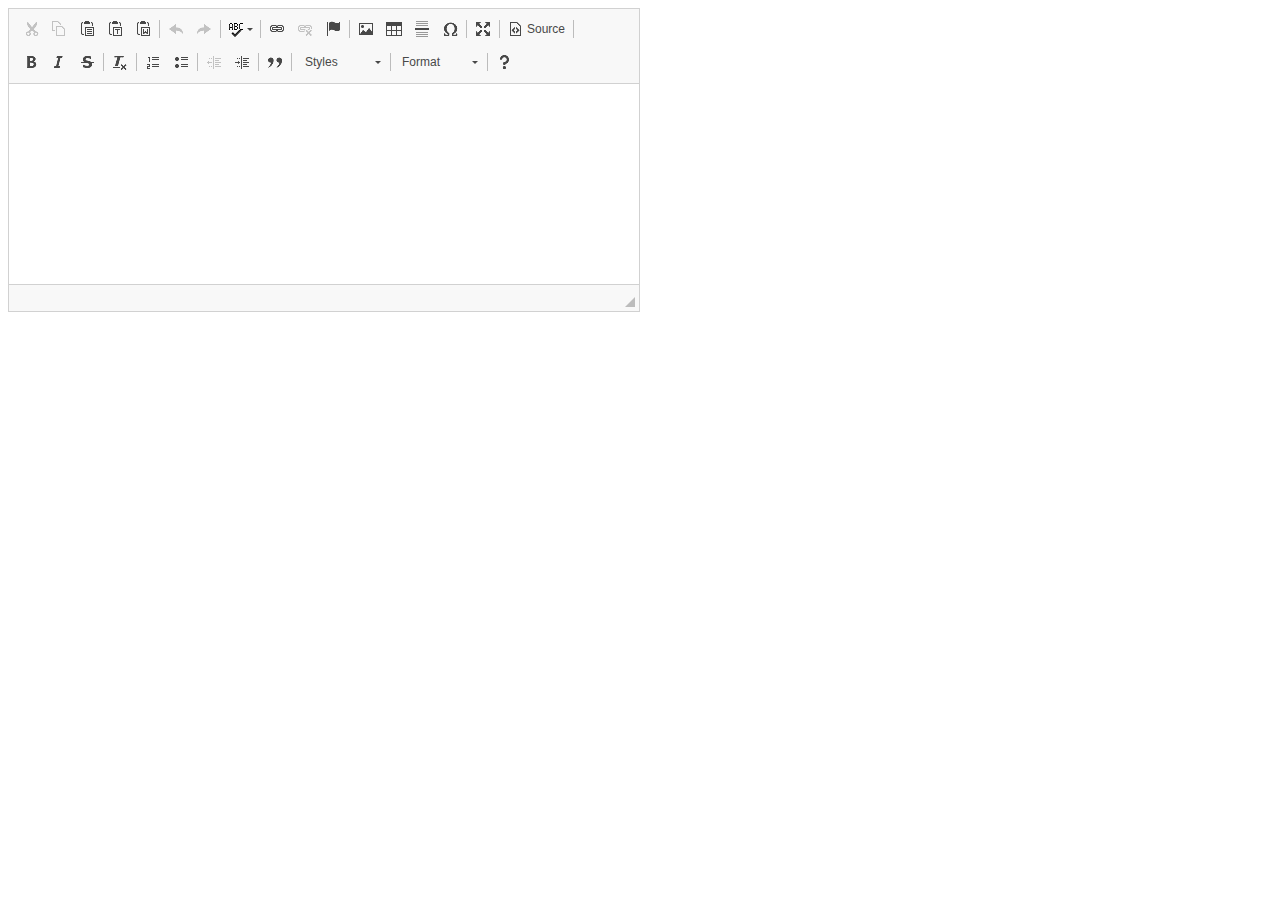
<file: custom_text_editor/index.html>
<!DOCTYPE html>
<html>
<head>
	<meta charset="utf-8">
	<meta name="viewport" content="width=device-width, initial-scale=1">
	<title>Text editor</title>
</head>
<body>

	<div style="width:50%">
		<textarea name="content" id="" cols="20" rows="10"></textarea>
	</div>



	<script src="ckeditor/ckeditor.js"></script>
	<script >
		CKEDITOR.replace("content");
	</script>
</body>
</html>
</file>
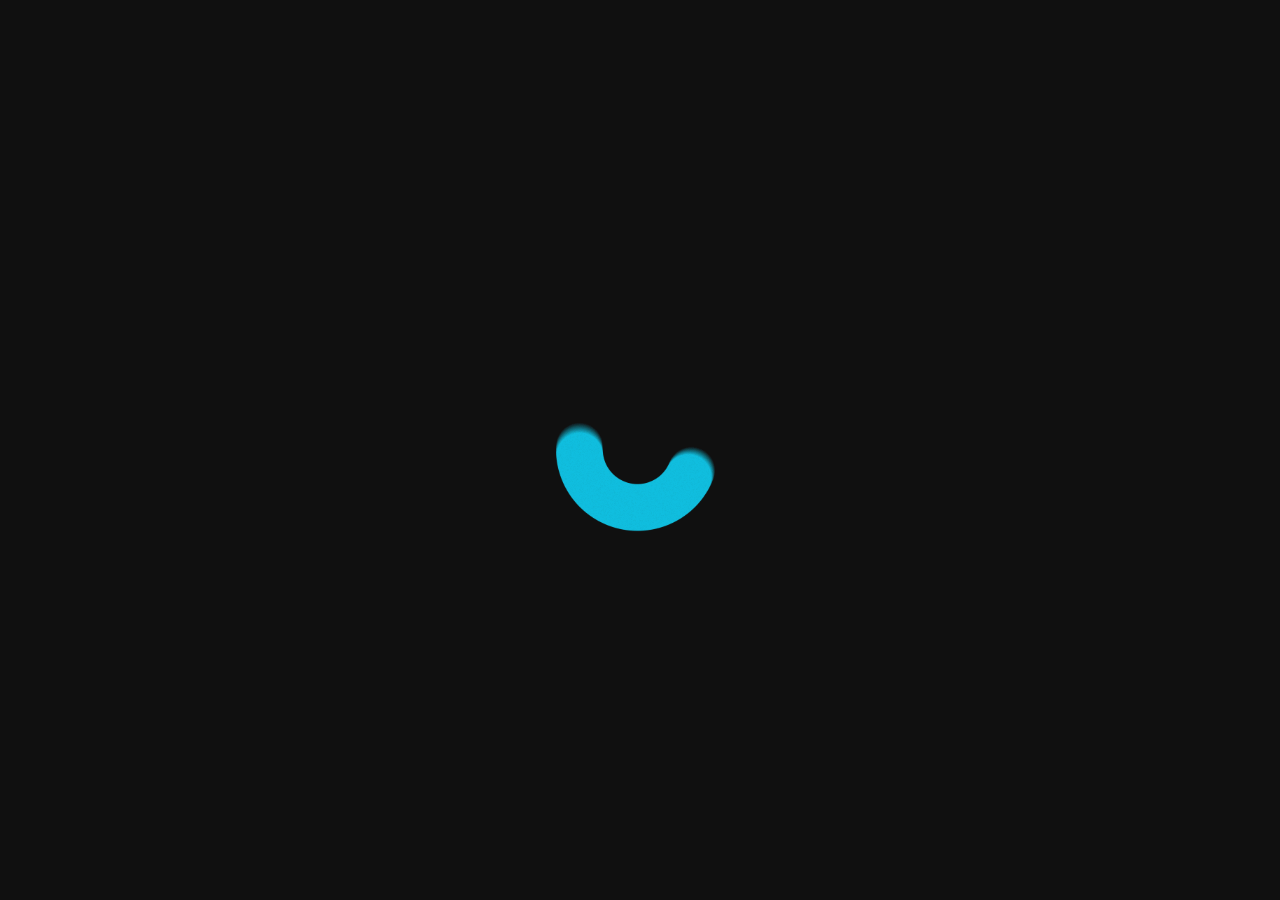
<file: preloader/index.html>
<!DOCTYPE html>
<html>
<head>
	<meta charset="utf-8">
	<meta name="viewport" content="width=device-width, initial-scale=1">
	<title>Preloader</title>
	<link rel="stylesheet" type="text/css" href="style.css">
</head>
<body>

	<!-- <div class="preloader" id="preloader"></div> -->

	<h1>This is the example of preloader of a website</h1>

	<!-- <iframe width="560" height="315" src="https://www.youtube.com/embed/X0aiejD-PJY" title="YouTube video player" frameborder="0" allow="accelerometer; autoplay; clipboard-write; encrypted-media; gyroscope; picture-in-picture" allowfullscreen></iframe>
 -->	

	 <!-- preloader part  -->
    <div class="loader-container">
        <img src="preloader.gif" alt="">
    </div>


	<script src="main.js"></script>
</body>
</html>
</file>
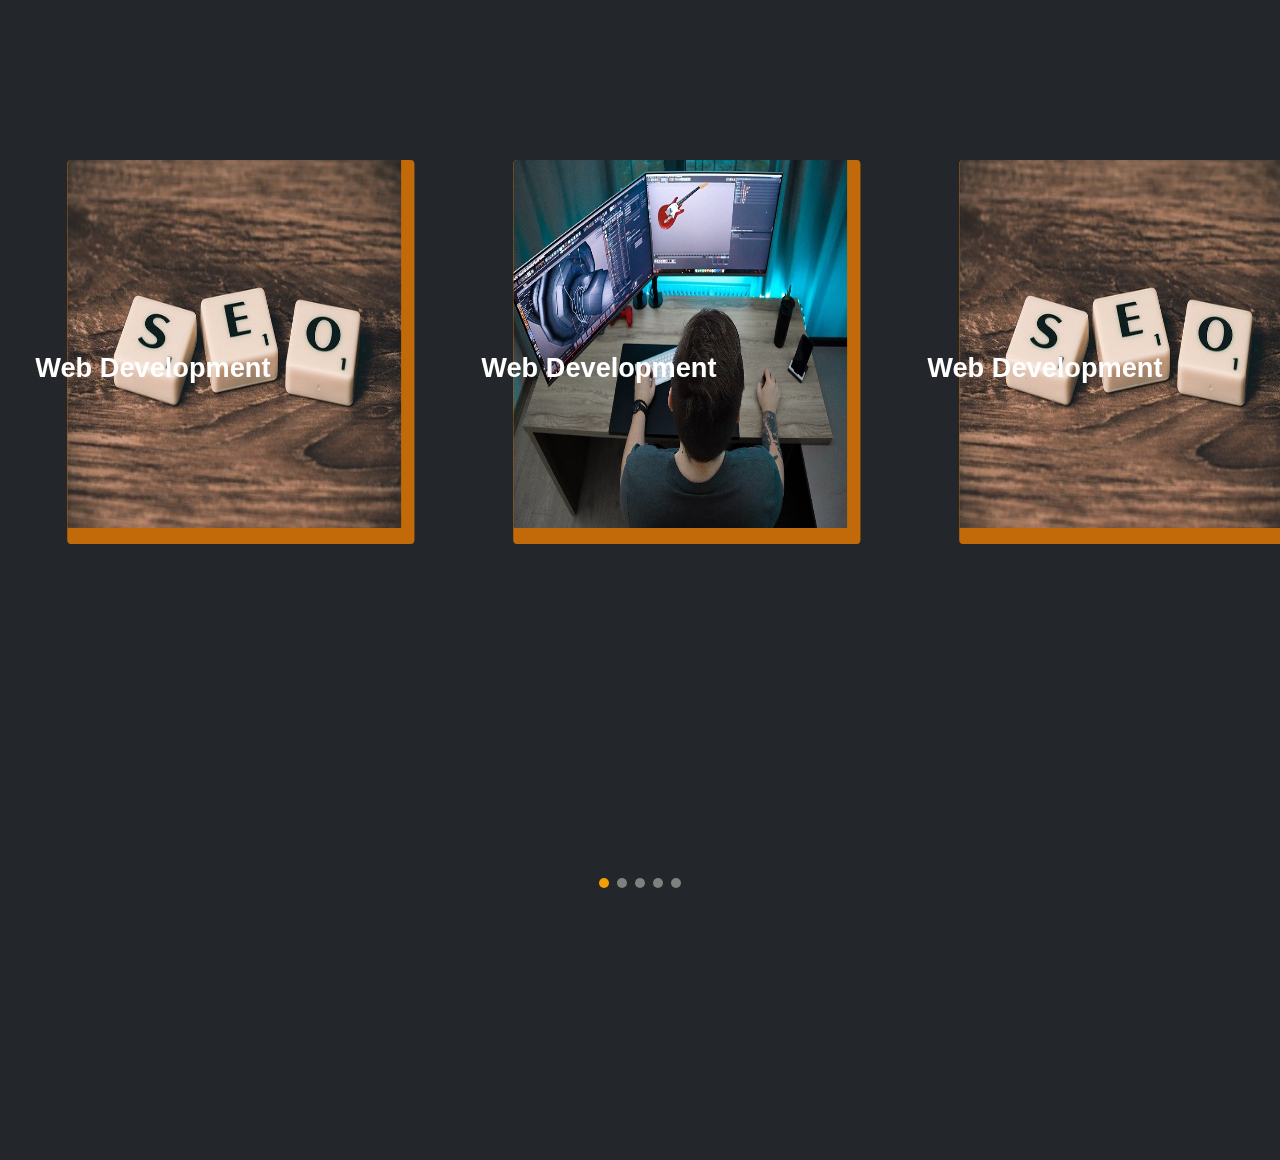
<file: slider-vanilla-js/index.html>
<!DOCTYPE html>
<html>
<head>
	<meta charset="utf-8">
	<meta name="viewport" content="width=device-width, initial-scale=1">
	<title>Slider using Vanilla Javascript</title>
	<link rel="stylesheet" type="text/css" href="style.css">
	<!-- ============== swipper css =========== -->
    <link rel="stylesheet" href="https://unpkg.com/swiper/swiper-bundle.min.css" />

</head>
<body>

	<section>

		<div class=" swiper-container services-slider">
			<div class="swiper-wrapper wrapper">
				<div class="swiper-slide slide">
					<img src="1.jpg">
					<h3 class="title">Web Development</h3>
				</div>
				<div class="swiper-slide slide">
					<img src="2.jpg">
					<h3 class="title">Web Development</h3>
				</div>
				<div class="swiper-slide slide">
					<img src="3.jpg">
					<h3 class="title">Web Development</h3>
				</div>
				<div class="swiper-slide slide">
					<img src="1.jpg">
					<h3 class="title">Web Development</h3>
				</div>
				<div class="swiper-slide slide">
					<img src="2.jpg">
					<h3 class="title">Web Development</h3>
				</div>
			</div>
			<div class="swiper-pagination"></div>
		</div>
		

	</section>





























	<!-- =============== js linking ============ -->
    <!-- jquery link -->
    <script src="https://unpkg.com/swiper/swiper-bundle.min.js"></script>
    <script type="text/javascript" src="main.js"></script>


</body>
</html>
</file>
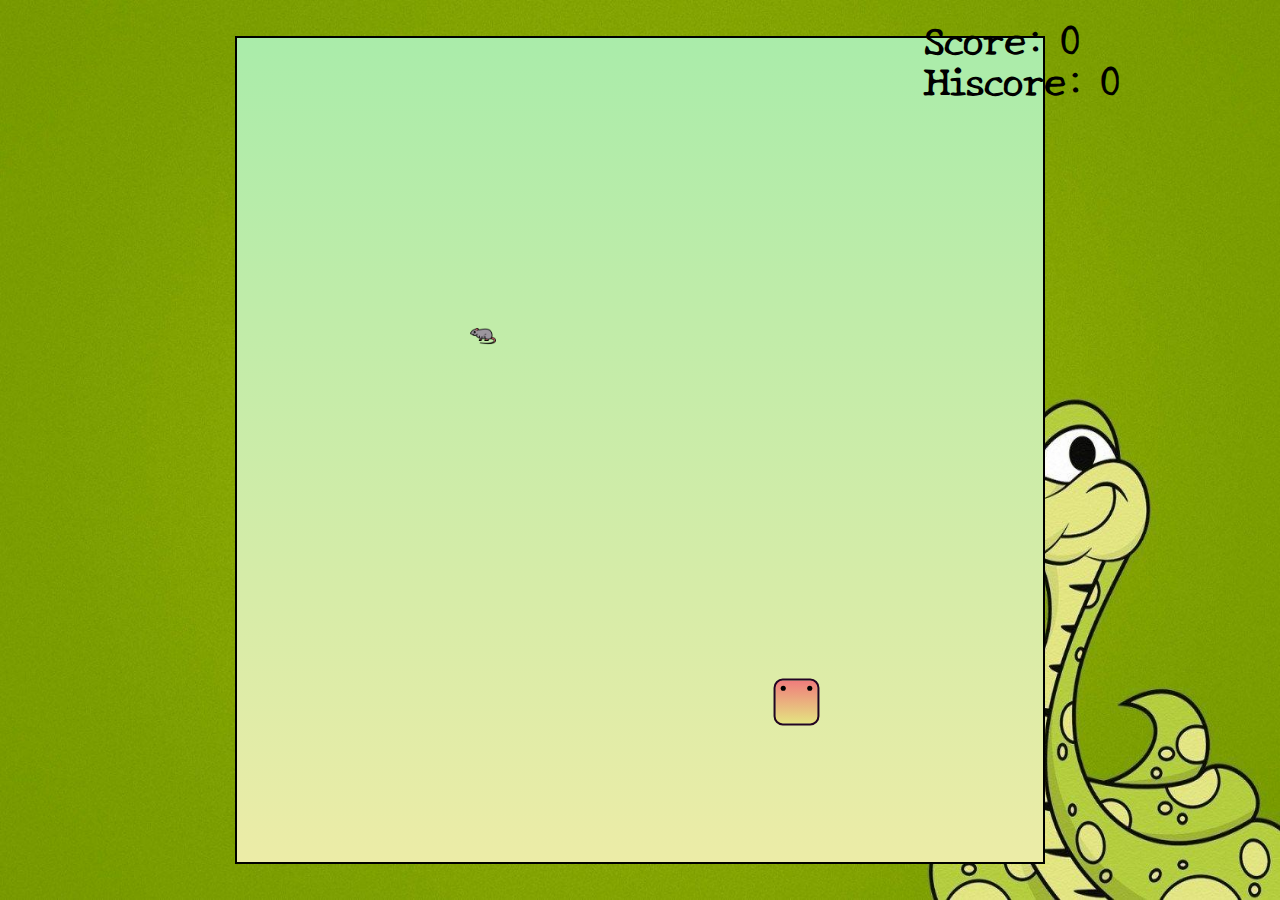
<file: snake-game-using-js/index.html>
<!DOCTYPE html>
<html>
<head>
    <meta charset="utf-8">
    <meta name="viewport" content="width=device-width, initial-scale=1">
    <title>Snake Game</title>
    <link rel="stylesheet" type="text/css" href="css/style.css">
</head>
<body>
    <div class="body">
        <div id="score">Score: 0</div>
        <div id="hiscoreBox">Hiscore: 0</div>

        <div id="board">
            
        </div>
    </div>



<script src="js/index.js"></script>
</body>
</html>
</file>
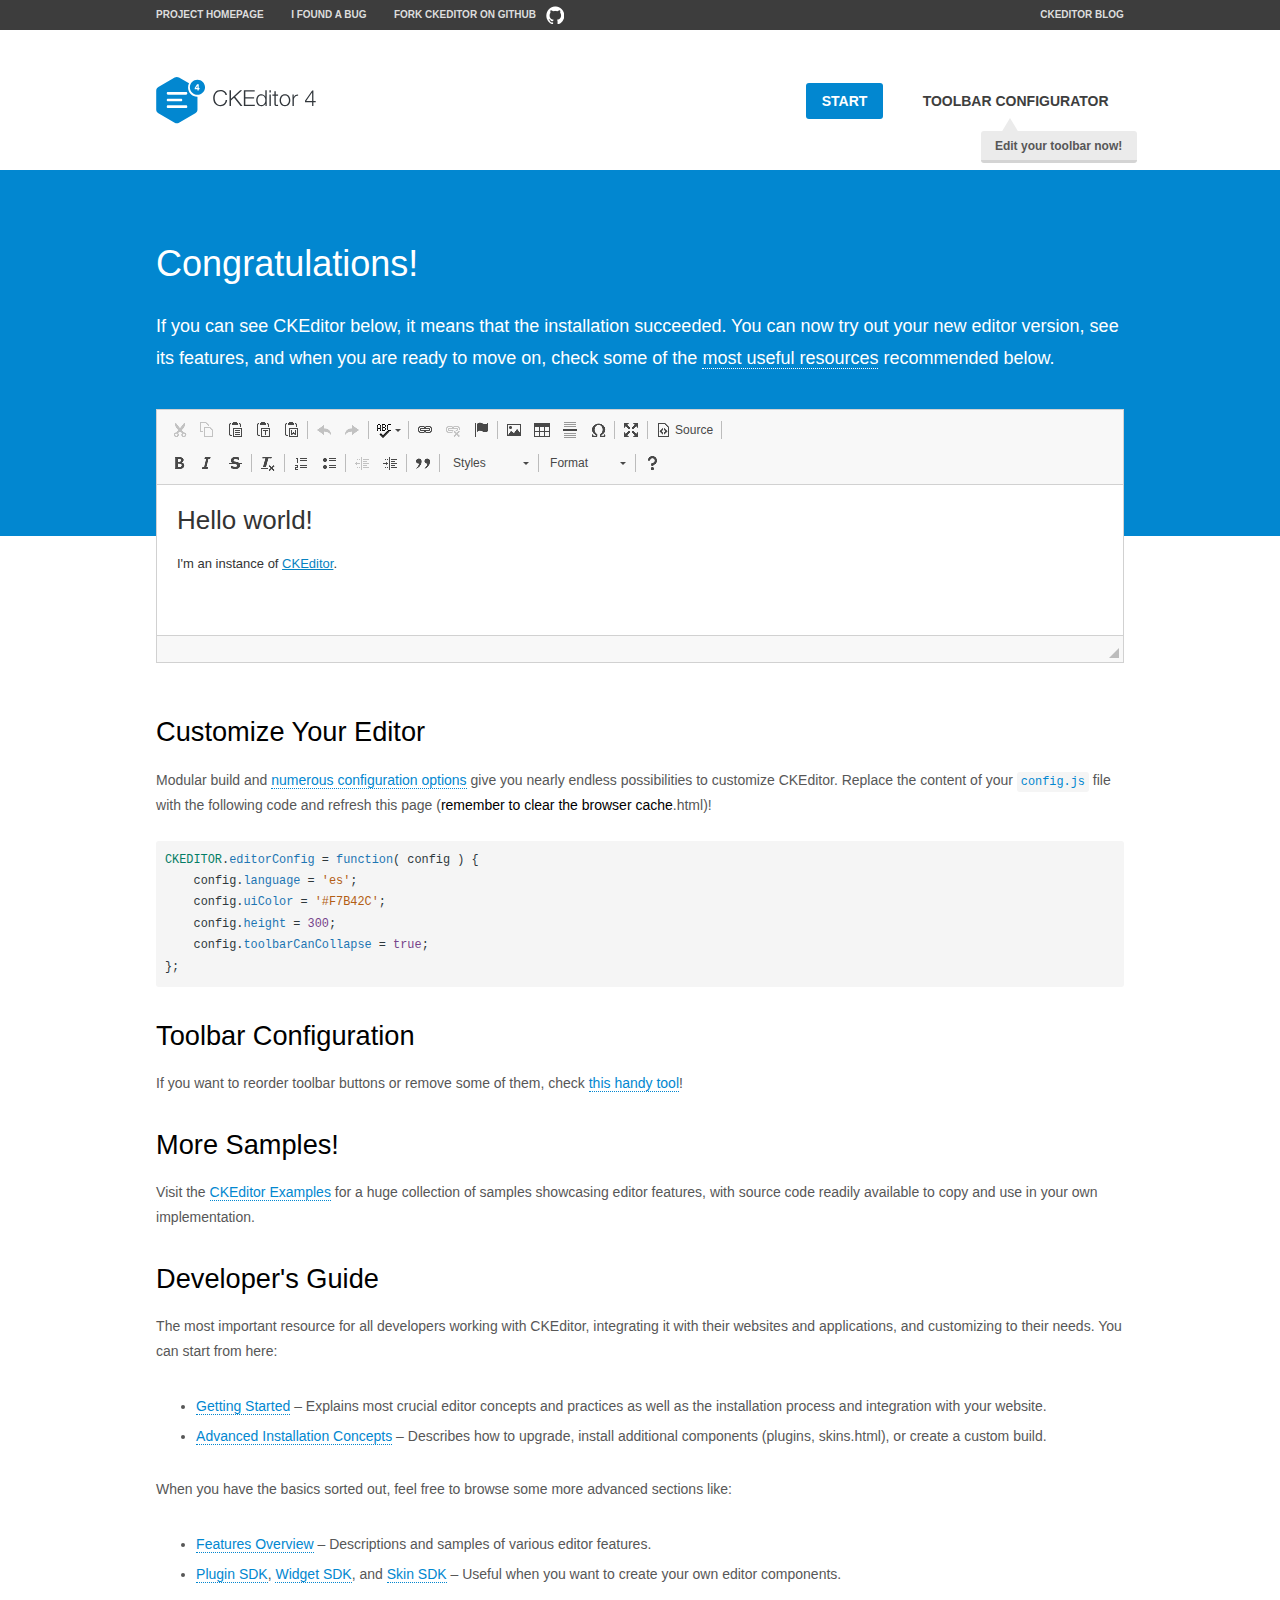
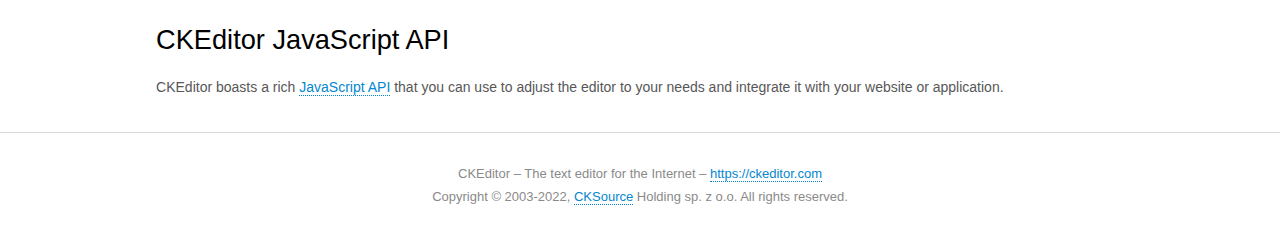
<file: custom_text_editor/ckeditor/samples/index.html>
<!DOCTYPE html>
<!--
Copyright (c) 2003-2022, CKSource Holding sp. z o.o. All rights reserved.
For licensing, see LICENSE.md or https://ckeditor.com/legal/ckeditor-oss-license
-->
<html lang="en">
<head>
	<meta charset="utf-8">
	<title>CKEditor Sample</title>
	<script src="../ckeditor.js"></script>
	<script src="js/sample.js"></script>
	<link rel="stylesheet" href="css/samples.css">
	<link rel="stylesheet" href="toolbarconfigurator/lib/codemirror/neo.css">
	<meta name="viewport" content="width=device-width,initial-scale=1">
	<meta name="description" content="Try the latest sample of CKEditor 4 and learn more about customizing your WYSIWYG editor with endless possibilities.">
</head>
<body id="main">

<nav class="navigation-a">
	<div class="grid-container">
		<ul class="navigation-a-left grid-width-70">
			<li><a href="https://ckeditor.com/ckeditor-4/">Project Homepage</a></li>
			<li><a href="https://github.com/ckeditor/ckeditor4/issues">I found a bug</a></li>
			<li><a href="https://github.com/ckeditor/ckeditor4" class="icon-pos-right icon-navigation-a-github">Fork CKEditor on GitHub</a></li>
		</ul>
		<ul class="navigation-a-right grid-width-30">
			<li><a href="https://ckeditor.com/blog/">CKEditor Blog</a></li>
		</ul>
	</div>
</nav>

<header class="header-a">
	<div class="grid-container">
		<h1 class="header-a-logo grid-width-30">
			<a href="index.html"><img src="img/logo.svg" onerror="this.src='img/logo.png'; this.onerror=null;" alt="CKEditor Sample"></a>
		</h1>

		<nav class="navigation-b grid-width-70">
			<ul>
				<li><a href="index.html" class="button-a button-a-background">Start</a></li>
				<li><a href="toolbarconfigurator/index.html" class="button-a">Toolbar configurator <span class="balloon-a balloon-a-nw">Edit your toolbar now!</span></a></li>
			</ul>
		</nav>
	</div>
</header>

<main>
	<div class="adjoined-top">
		<div class="grid-container">
			<div class="content grid-width-100">
				<h1>Congratulations!</h1>
				<p>
					If you can see CKEditor below, it means that the installation succeeded.
					You can now try out your new editor version, see its features, and when you are ready to move on, check some of the <a href="#sample-customize">most useful resources</a> recommended below.
				</p>
			</div>
		</div>
	</div>
	<div class="adjoined-bottom">
		<div class="grid-container">
			<div class="grid-width-100">
				<div id="editor">
					<h1>Hello world!</h1>
					<p>I'm an instance of <a href="https://ckeditor.com">CKEditor</a>.</p>
				</div>
			</div>
		</div>
	</div>

	<div class="grid-container">
		<div class="content grid-width-100">
			<section id="sample-customize">
				<h2>Customize Your Editor</h2>
				<p>Modular build and <a href="https://ckeditor.com/docs/ckeditor4/latest/guide/dev_configuration.html">numerous configuration options</a> give you nearly endless possibilities to customize CKEditor. Replace the content of your <code><a href="../config.js">config.js</a></code> file with the following code and refresh this page (<strong>remember to clear the browser cache</strong>.html)!</p>
		<pre class="cm-s-neo CodeMirror"><code><span style="padding-right: 0.1px;"><span class="cm-variable">CKEDITOR</span>.<span class="cm-property">editorConfig</span> <span class="cm-operator">=</span> <span class="cm-keyword">function</span>( <span class="cm-def">config</span> ) {</span>
<span style="padding-right: 0.1px;"><span class="cm-tab">	</span><span class="cm-variable-2">config</span>.<span class="cm-property">language</span> <span class="cm-operator">=</span> <span class="cm-string">'es'</span>;</span>
<span style="padding-right: 0.1px;"><span class="cm-tab">	</span><span class="cm-variable-2">config</span>.<span class="cm-property">uiColor</span> <span class="cm-operator">=</span> <span class="cm-string">'#F7B42C'</span>;</span>
<span style="padding-right: 0.1px;"><span class="cm-tab">	</span><span class="cm-variable-2">config</span>.<span class="cm-property">height</span> <span class="cm-operator">=</span> <span class="cm-number">300</span>;</span>
<span style="padding-right: 0.1px;"><span class="cm-tab">	</span><span class="cm-variable-2">config</span>.<span class="cm-property">toolbarCanCollapse</span> <span class="cm-operator">=</span> <span class="cm-atom">true</span>;</span>
<span style="padding-right: 0.1px;">};</span></code></pre>
			</section>

			<section>
				<h2>Toolbar Configuration</h2>
				<p>If you want to reorder toolbar buttons or remove some of them, check <a href="toolbarconfigurator/index.html">this handy tool</a>!</p>
			</section>

			<section>
				<h2>More Samples!</h2>
				<p>Visit the <a href="https://ckeditor.com/docs/ckeditor4/latest/examples/index.html">CKEditor Examples</a> for a huge collection of samples showcasing editor features, with source code readily available to copy and use in your own implementation.</p>
			</section>

			<section>
				<h2>Developer's Guide</h2>
				<p>The most important resource for all developers working with CKEditor, integrating it with their websites and applications, and customizing to their needs. You can start from here:</p>
				<ul>
					<li><a href="https://ckeditor.com/docs/ckeditor4/latest/guide/dev_installation.html">Getting Started</a> &ndash; Explains most crucial editor concepts and practices as well as the installation process and integration with your website.</li>
					<li><a href="https://ckeditor.com/docs/ckeditor4/latest/guide/dev_advanced_installation.html">Advanced Installation Concepts</a> &ndash; Describes how to upgrade, install additional components (plugins, skins.html), or create a custom build.</li>
				</ul>
					<p>When you have the basics sorted out, feel free to browse some more advanced sections like:</p>
				<ul>
					<li><a href="https://ckeditor.com/docs/ckeditor4/latest/features/index.html">Features Overview</a> &ndash; Descriptions and samples of various editor features.</li>
					<li><a href="https://ckeditor.com/docs/ckeditor4/latest/guide/plugin_sdk_intro.html">Plugin SDK</a>, <a href="https://ckeditor.com/docs/ckeditor4/latest/guide/widget_sdk_intro.html">Widget SDK</a>, and <a href="https://ckeditor.com/docs/ckeditor4/latest/guide/skin_sdk_intro.html">Skin SDK</a> &ndash; Useful when you want to create your own editor components.</li>
				</ul>
			</section>

			<section>
				<h2>CKEditor JavaScript API</h2>
				<p>CKEditor boasts a rich <a href="https://ckeditor.com/docs/ckeditor4/latest/api/index.html">JavaScript API</a> that you can use to adjust the editor to your needs and integrate it with your website or application.</p>
			</section>
		</div>
	</div>
</main>

<footer class="footer-a grid-container">
	<div class="grid-container">
		<p class="grid-width-100">
			CKEditor &ndash; The text editor for the Internet &ndash; <a class="samples" href="https://ckeditor.com/">https://ckeditor.com</a>
		</p>
		<p class="grid-width-100" id="copy">
			Copyright &copy; 2003-2022, <a class="samples" href="https://cksource.com/">CKSource</a> Holding sp. z o.o. All rights reserved.
		</p>
	</div>
</footer>
<script>
	initSample();
</script>

</body>
</html>
</file>
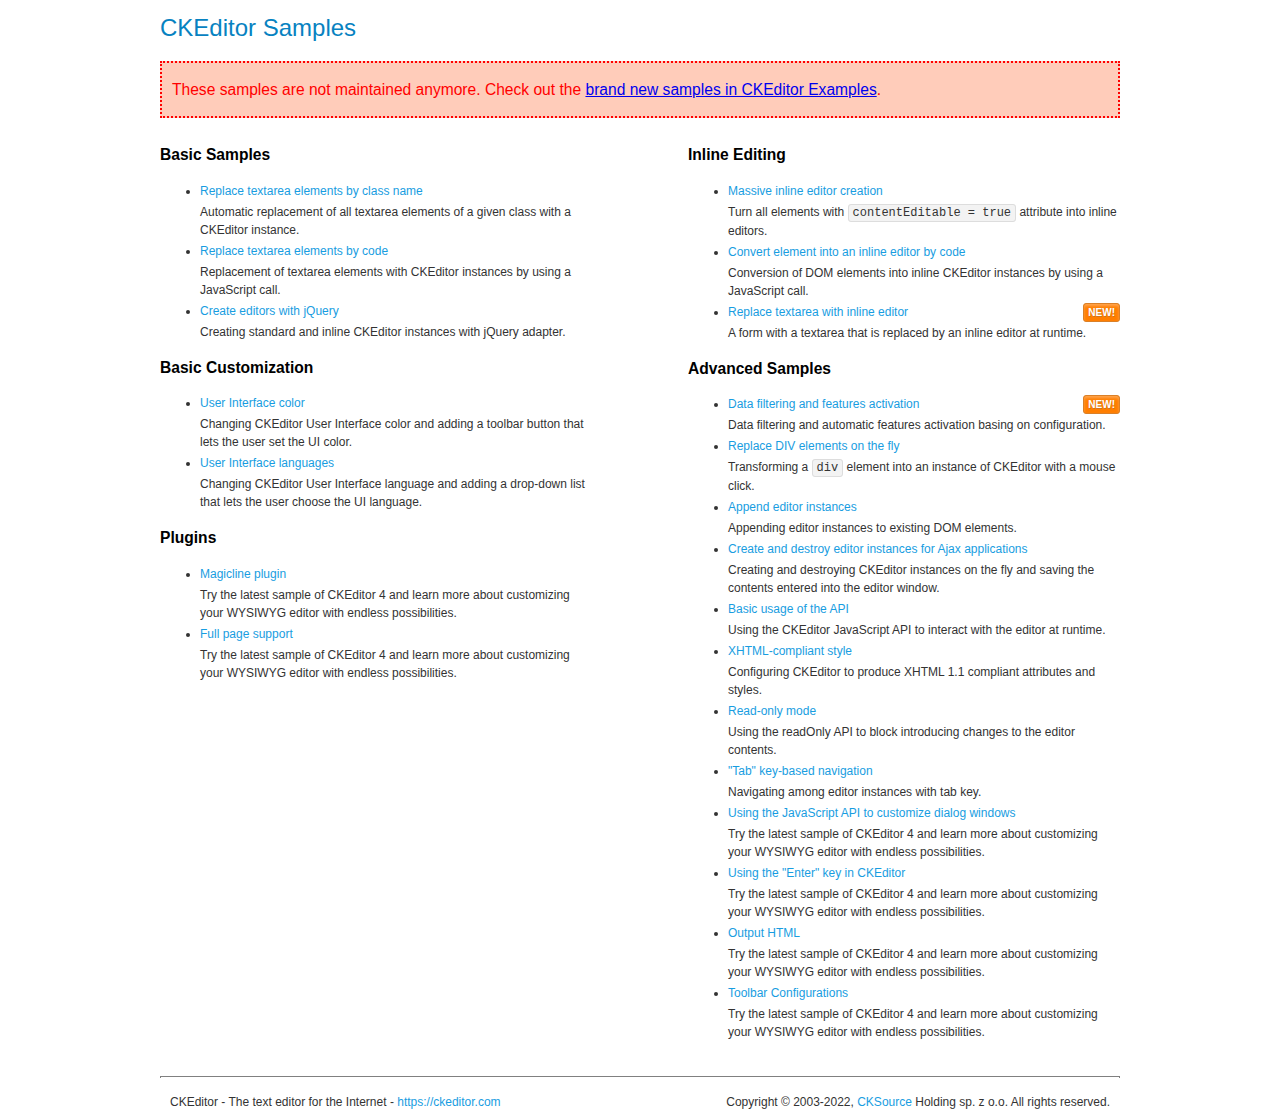
<file: custom_text_editor/ckeditor/samples/old/index.html>
<!DOCTYPE html>
<!--
Copyright (c) 2003-2022, CKSource Holding sp. z o.o. All rights reserved.
For licensing, see LICENSE.md or https://ckeditor.com/legal/ckeditor-oss-license
-->
<html lang="en">
<head>
	<meta charset="utf-8">
	<title>CKEditor Samples</title>
	<link rel="stylesheet" href="sample.css">
	<meta name="description" content="Try the latest sample of CKEditor 4 and learn more about customizing your WYSIWYG editor with endless possibilities.">
</head>
<body>
	<h1 class="samples">
		CKEditor Samples
	</h1>
	<div class="warning deprecated">
		These samples are not maintained anymore. Check out the <a href="https://ckeditor.com/docs/ckeditor4/latest/examples/index.html">brand new samples in CKEditor Examples</a>.
	</div>
	<div class="twoColumns">
		<div class="twoColumnsLeft">
			<h2 class="samples">
				Basic Samples
			</h2>
			<dl class="samples">
				<dt><a class="samples" href="replacebyclass.html">Replace textarea elements by class name</a></dt>
				<dd>Automatic replacement of all textarea elements of a given class with a CKEditor instance.</dd>

				<dt><a class="samples" href="replacebycode.html">Replace textarea elements by code</a></dt>
				<dd>Replacement of textarea elements with CKEditor instances by using a JavaScript call.</dd>

				<dt><a class="samples" href="jquery.html">Create editors with jQuery</a></dt>
				<dd>Creating standard and inline CKEditor instances with jQuery adapter.</dd>
			</dl>

			<h2 class="samples">
				Basic Customization
			</h2>
			<dl class="samples">
				<dt><a class="samples" href="uicolor.html">User Interface color</a></dt>
				<dd>Changing CKEditor User Interface color and adding a toolbar button that lets the user set the UI color.</dd>

				<dt><a class="samples" href="uilanguages.html">User Interface languages</a></dt>
				<dd>Changing CKEditor User Interface language and adding a drop-down list that lets the user choose the UI language.</dd>
			</dl>


			<h2 class="samples">Plugins</h2>
<dl class="samples">
<dt><a class="samples" href="magicline/magicline.html">Magicline plugin</a></dt>
<dd>Try the latest sample of CKEditor 4 and learn more about customizing your WYSIWYG editor with endless possibilities.</dd>

<dt><a class="samples" href="wysiwygarea/fullpage.html">Full page support</a></dt>
<dd>Try the latest sample of CKEditor 4 and learn more about customizing your WYSIWYG editor with endless possibilities.</dd>
</dl>
		</div>
		<div class="twoColumnsRight">
			<h2 class="samples">
				Inline Editing
			</h2>
			<dl class="samples">
				<dt><a class="samples" href="inlineall.html">Massive inline editor creation</a></dt>
				<dd>Turn all elements with <code>contentEditable = true</code> attribute into inline editors.</dd>

				<dt><a class="samples" href="inlinebycode.html">Convert element into an inline editor by code</a></dt>
				<dd>Conversion of DOM elements into inline CKEditor instances by using a JavaScript call.</dd>

				<dt><a class="samples" href="inlinetextarea.html">Replace textarea with inline editor</a> <span class="new">New!</span></dt>
				<dd>A form with a textarea that is replaced by an inline editor at runtime.</dd>

				
			</dl>

			<h2 class="samples">
				Advanced Samples
			</h2>
			<dl class="samples">
				<dt><a class="samples" href="datafiltering.html">Data filtering and features activation</a> <span class="new">New!</span></dt>
				<dd>Data filtering and automatic features activation basing on configuration.</dd>

				<dt><a class="samples" href="divreplace.html">Replace DIV elements on the fly</a></dt>
				<dd>Transforming a <code>div</code> element into an instance of CKEditor with a mouse click.</dd>

				<dt><a class="samples" href="appendto.html">Append editor instances</a></dt>
				<dd>Appending editor instances to existing DOM elements.</dd>

				<dt><a class="samples" href="ajax.html">Create and destroy editor instances for Ajax applications</a></dt>
				<dd>Creating and destroying CKEditor instances on the fly and saving the contents entered into the editor window.</dd>

				<dt><a class="samples" href="api.html">Basic usage of the API</a></dt>
				<dd>Using the CKEditor JavaScript API to interact with the editor at runtime.</dd>

				<dt><a class="samples" href="xhtmlstyle.html">XHTML-compliant style</a></dt>
				<dd>Configuring CKEditor to produce XHTML 1.1 compliant attributes and styles.</dd>

				<dt><a class="samples" href="readonly.html">Read-only mode</a></dt>
				<dd>Using the readOnly API to block introducing changes to the editor contents.</dd>

				<dt><a class="samples" href="tabindex.html">"Tab" key-based navigation</a></dt>
				<dd>Navigating among editor instances with tab key.</dd>


				
<dt><a class="samples" href="dialog/dialog.html">Using the JavaScript API to customize dialog windows</a></dt>
<dd>Try the latest sample of CKEditor 4 and learn more about customizing your WYSIWYG editor with endless possibilities.</dd>

<dt><a class="samples" href="enterkey/enterkey.html">Using the &quot;Enter&quot; key in CKEditor</a></dt>
<dd>Try the latest sample of CKEditor 4 and learn more about customizing your WYSIWYG editor with endless possibilities.</dd>

<dt><a class="samples" href="htmlwriter/outputhtml.html">Output HTML</a></dt>
<dd>Try the latest sample of CKEditor 4 and learn more about customizing your WYSIWYG editor with endless possibilities.</dd>

<dt><a class="samples" href="toolbar/toolbar.html">Toolbar Configurations</a></dt>
<dd>Try the latest sample of CKEditor 4 and learn more about customizing your WYSIWYG editor with endless possibilities.</dd>

			</dl>
		</div>
	</div>
	<div id="footer">
		<hr>
		<p>
			CKEditor - The text editor for the Internet - <a class="samples" href="https://ckeditor.com/">https://ckeditor.com</a>
		</p>
		<p id="copy">
			Copyright &copy; 2003-2022, <a class="samples" href="https://cksource.com/">CKSource</a> Holding sp. z o.o. All rights reserved.
		</p>
	</div>
</body>
</html>
</file>
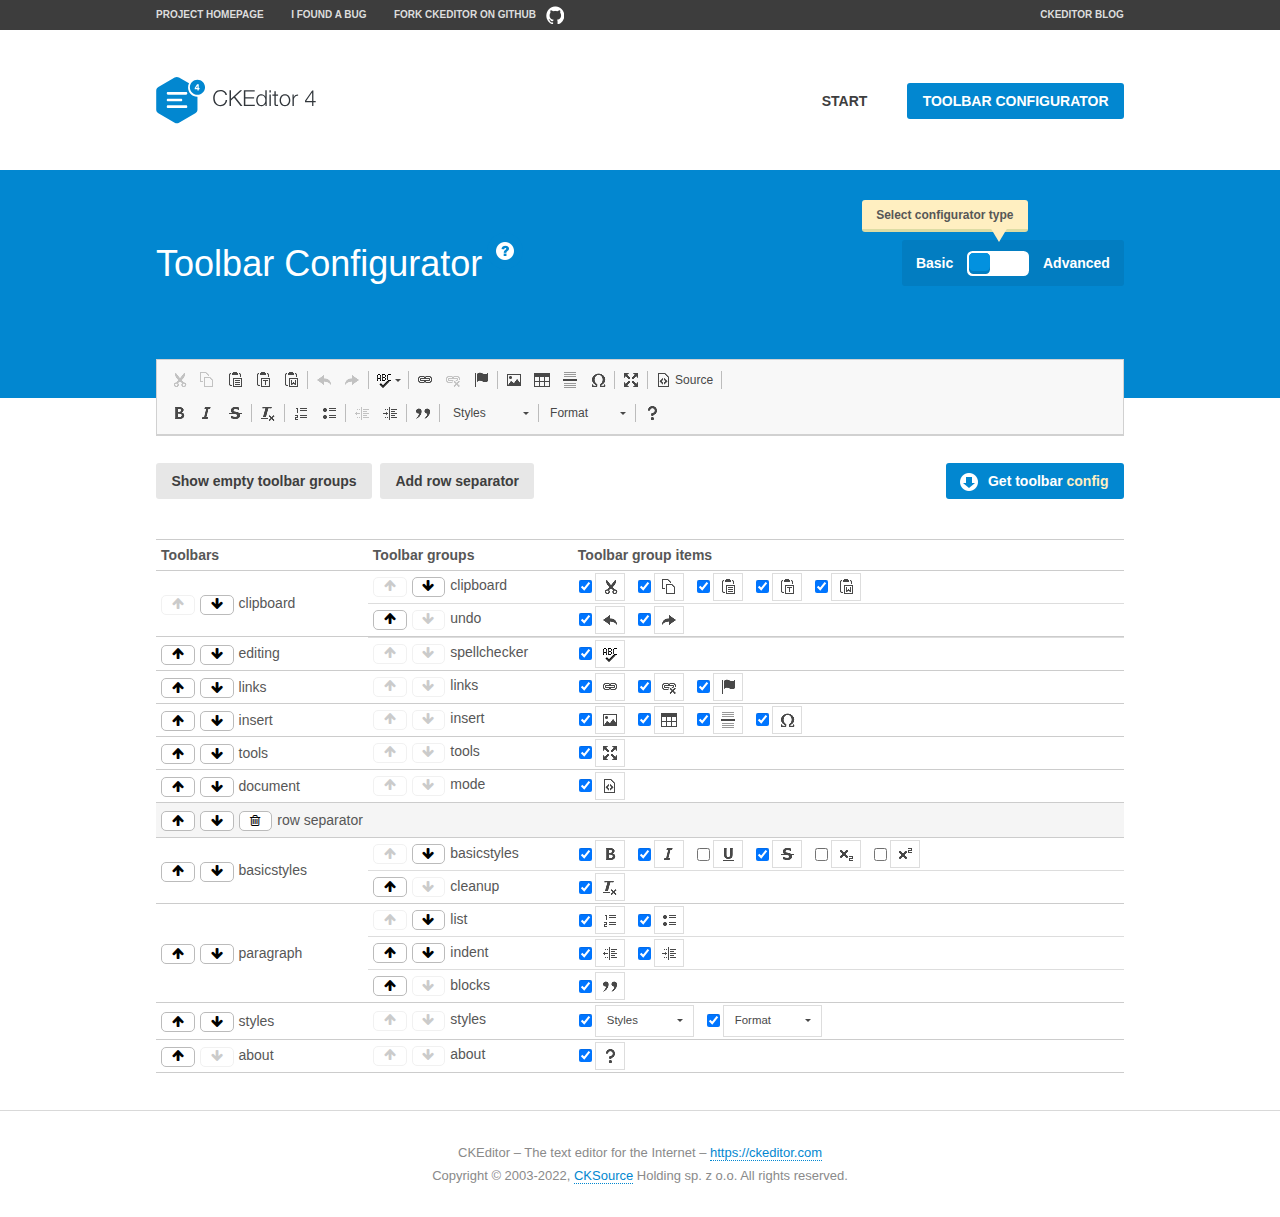
<file: custom_text_editor/ckeditor/samples/toolbarconfigurator/index.html>
<!DOCTYPE html>
<!--
Copyright (c) 2003-2022, CKSource Holding sp. z o.o. All rights reserved.
For licensing, see LICENSE.md or https://ckeditor.com/legal/ckeditor-oss-license
-->
<!--[if IE 8]><html class="ie8"><![endif]-->
<!--[if gt IE 8]><html><![endif]-->
<!--[if !IE]><!--><html lang="en"><!--<![endif]-->
<head>
	<meta charset="utf-8">
	<title>Toolbar Configurator</title>
	<script src="../../ckeditor.js"></script>
	<script>
		if ( CKEDITOR.env.ie && CKEDITOR.env.version < 9 )
			CKEDITOR.tools.enableHtml5Elements( document );
	</script>
	<link rel="stylesheet" href="lib/codemirror/codemirror.css">
	<link rel="stylesheet" href="lib/codemirror/show-hint.css">
	<link rel="stylesheet" href="lib/codemirror/neo.css">
	<link rel="stylesheet" href="css/fontello.css">
	<link rel="stylesheet" href="../css/samples.css">
	<meta name="description" content="Try the latest sample of CKEditor 4 and learn more about customizing your WYSIWYG editor with endless possibilities.">
</head>
<body id="toolbar">

<nav class="navigation-a">
	<div class="grid-container">
		<ul class="navigation-a-left grid-width-70">
			<li><a href="https://ckeditor.com/ckeditor-4/">Project Homepage</a></li>
			<li><a href="https://github.com/ckeditor/ckeditor4/issues">I found a bug</a></li>
			<li><a href="https://github.com/ckeditor/ckeditor4" class="icon-pos-right icon-navigation-a-github">Fork CKEditor on GitHub</a></li>
		</ul>
		<ul class="navigation-a-right grid-width-30">
			<li><a href="https://ckeditor.com/blog/">CKEditor Blog</a></li>
		</ul>
	</div>
</nav>

<header class="header-a">
	<div class="grid-container">
		<h1 class="header-a-logo grid-width-30">
			<a href="../index.html"><img src="../img/logo.svg" onerror="this.src='../img/logo.png'; this.onerror=null;" alt="CKEditor Logo"></a>
		</h1>
		<nav class="navigation-b grid-width-70">
			<ul>
				<li><a href="../index.html"  class="button-a">Start</a></li>
				<li><a href="index.html"  class="button-a button-a-background">Toolbar configurator</a></li>
			</ul>
		</nav>
	</div>
</header>

<main>
	<div class="adjoined-top">
		<div class="grid-container">
			<div class="content grid-width-100">
				<div class="grid-container-nested">
					<h1 class="grid-width-60">
						Toolbar Configurator
						<a href="#help-content" type="button" title="Configurator help" id="help" class="button-a button-a-background button-a-no-text icon-pos-left icon-question-mark">Help</a>
					</h1>

					<div class="grid-width-40 grid-switch-magic">
						<div class="switch">
							<span class="balloon-a balloon-a-se">Select configurator type</span>
							<input type="radio" name="radio" data-num="1" id="radio-basic" />
							<input type="radio" name="radio" data-num="2" id="radio-advanced" />
							<label data-for="1" for="radio-basic">Basic</label>
							<span class="switch-inner">
								<span class="handler"></span>
							</span>
							<label data-for="2" for="radio-advanced">Advanced</label>
						</div>
					</div>
				</div>
			</div>
		</div>
	</div>
	<div class="adjoined-bottom">
		<div class="grid-container">
			<div class="grid-width-100">
				<div class="editors-container">
					<div id="editor-basic"></div>
					<div id="editor-advanced"></div>
				</div>
			</div>
		</div>
	</div>

	<div class="grid-container configurator">
		<div class="content grid-width-100">
			<div class="configurator">
				<div>
					<div id="toolbarModifierWrapper"></div>
				</div>
			</div>
		</div>
	</div>

	<div id="help-content">
		<div class="grid-container">
			<div class="grid-width-100">
				<h2>What Am I Doing Here?</h2>

				<div class="grid-container grid-container-nested">
					<div class="basic">
						<div class="grid-width-50">
							<p>Arrange <a href="https://ckeditor.com/docs/ckeditor4/latest/api/CKEDITOR_config.html#cfg-toolbarGroups">toolbar groups</a>, toggle <a href="https://ckeditor.com/docs/ckeditor4/latest/api/CKEDITOR_config.html#cfg-removeButtons">button visibility</a> according to your needs and get your toolbar configuration.</p>
							<p>You can replace the content of the <a href="../../config.js"><code>config.js</code></a> file with the generated configuration. If you already set some configuration options you will need to merge both configurations.</p>
						</div>
						<div class="grid-width-50">
							<p>Read more about different ways of <a href="https://ckeditor.com/docs/ckeditor4/latest/guide/dev_configuration.html">setting configuration</a> and do not forget about <strong>clearing browser cache</strong>.</p>
							<p>Arranging toolbar groups is the recommended way of configuring the toolbar, but if you need more freedom you can use the <a href="#advanced">advanced configurator</a>.</p>
						</div>
					</div>
					<div class="advanced" style="display: none;">
						<div class="grid-width-50">
							<p>With this code editor you can edit your <a href="https://ckeditor.com/docs/ckeditor4/latest/api/CKEDITOR_config.html#cfg-toolbar">toolbar configuration</a> live.</p>
							<p>You can replace the content of the <a href="../../config.js"><code>config.js</code></a> file with the generated configuration. If you already set some configuration options you will need to merge both configurations.</p>
						</div>
						<div class="grid-width-50">
							<p>Read more about different ways of <a href="https://ckeditor.com/docs/ckeditor4/latest/guide/dev_configuration.html">setting configuration</a> and do not forget about <strong>clearing browser cache</strong>.</p>
						</div>
					</div>
				</div>

				<p class="grid-container grid-container-nested">
					<button type="button" class="help-content-close grid-width-100 button-a button-a-background">Got it. Let's play!</button>
				</p>
			</div>
		</div>
	</div>
</main>

<footer class="footer-a grid-container">
	<p class="grid-width-100">
		CKEditor &ndash; The text editor for the Internet &ndash; <a class="samples" href="https://ckeditor.com/">https://ckeditor.com</a>
	</p>
	<p class="grid-width-100" id="copy">
		Copyright &copy; 2003-2022, <a class="samples" href="https://cksource.com/">CKSource</a> Holding sp. z o.o. All rights reserved.
	</p>
</footer>

<script src="lib/codemirror/codemirror.js"></script>
<script src="lib/codemirror/javascript.js"></script>
<script src="lib/codemirror/show-hint.js"></script>

<script src="js/fulltoolbareditor.js"></script>
<script src="js/abstracttoolbarmodifier.js"></script>
<script src="js/toolbarmodifier.js"></script>
<script src="js/toolbartextmodifier.js"></script>
<script src="../js/sf.js"></script>

<script>
	( function() {
		'use strict';

		var mode = ( window.location.hash.substr( 1 ) === 'advanced' ) ? 'advanced' : 'basic',
			configuratorSection = CKEDITOR.document.findOne( 'main > .grid-container.configurator' ),
			basicInstruction = CKEDITOR.document.findOne( '#help-content .basic' ),
			advancedInstruction = CKEDITOR.document.findOne( '#help-content .advanced' ),

			// Configurator mode switcher.
			modeSwitchBasic = CKEDITOR.document.getById( 'radio-basic' ),
			modeSwitchAdvanced = CKEDITOR.document.getById( 'radio-advanced' );

		// Initial setup
		function updateSwitcher() {
			if ( mode === 'advanced' ) {
				modeSwitchAdvanced.$.checked = true;
			} else {
				modeSwitchBasic.$.checked = true;
			}
		}

		updateSwitcher();

		CKEDITOR.document.getWindow().on( 'hashchange', function( e ) {
			var hash = window.location.hash.substr( 1 );
			if ( !( hash === 'advanced' || hash === 'basic' ) ) {
				return;
			}
			mode = hash;
			onToolbarsDone( mode );
		} );

		CKEDITOR.document.getWindow().on( 'resize', function() {
			updateToolbar( ( mode === 'basic' ? toolbarModifier : toolbarTextModifier )[ 'editorInstance' ] );
		} );

		function onRefresh( modifier ) {
			modifier = modifier || this;

			if ( mode === 'basic' && modifier instanceof ToolbarConfigurator.ToolbarTextModifier ) {
				return;
			}

			// CodeMirror container becomes visible, so we need to refresh and to avoid rendering problems.
			if ( mode === 'advanced' && modifier instanceof ToolbarConfigurator.ToolbarTextModifier ) {
				modifier.codeContainer.refresh();
			}

			updateToolbar( modifier.editorInstance );
		}

		function updateToolbar( editor ) {
			var editorContainer = editor.container;

			// Not always editor is loaded.
			if ( !editorContainer ) {
				return;
			}

			var displayStyle = editorContainer.getStyle( 'display' );

			editorContainer.setStyle( 'display', 'block' );

			var newHeight = editorContainer.getSize( 'height' );

			var newMarginTop = parseInt( editorContainer.getComputedStyle( 'margin-top' ), 10 );
			newMarginTop = ( isNaN( newMarginTop ) ? 0 : Number( newMarginTop ) );

			var newMarginBottom = parseInt( editorContainer.getComputedStyle( 'margin-bottom' ), 10 );
			newMarginBottom = ( isNaN( newMarginBottom ) ? 0 : Number( newMarginBottom ) );

			var result = newHeight + newMarginTop + newMarginBottom;

			editorContainer.setStyle( 'display', displayStyle );

			editor.container.getAscendant( 'div' ).setStyle( 'height', result + 'px' );
		}

		var toolbarModifier = new ToolbarConfigurator.ToolbarModifier( 'editor-basic' );

		var done = 0;
		toolbarModifier.init( onToolbarInit );
		toolbarModifier.onRefresh = onRefresh;

		CKEDITOR.document.getById( 'toolbarModifierWrapper' ).append( toolbarModifier.mainContainer );

		var toolbarTextModifier = new ToolbarConfigurator.ToolbarTextModifier( 'editor-advanced' );
		toolbarTextModifier.init( onToolbarInit );
		toolbarTextModifier.onRefresh = onRefresh;

		function onToolbarInit() {
			if ( ++done === 2 ) {
				onToolbarsDone();

				positionSticky.watch( CKEDITOR.document.findOne( '.toolbar' ), function() {
					return mode === 'advanced';
				} );
			}
		}

		function onToolbarsDone() {
			if ( mode === 'basic' ) {
				toggleModeBasic( false );
			} else {
				toggleModeAdvanced( false );
			}

			updateSwitcher();

			setTimeout( function() {
				CKEDITOR.document.findOne( '.editors-container' ).addClass( 'active' );
				CKEDITOR.document.findOne( '#toolbarModifierWrapper' ).addClass( 'active' );
			}, 200 );
		}

		CKEDITOR.document.getById( 'toolbarModifierWrapper' ).append( toolbarTextModifier.mainContainer );

		function toogleModeSwitch( onElement, offElement, onModifier, offModifier ) {
			onElement.addClass( 'fancy-button-active' );
			offElement.removeClass( 'fancy-button-active' );

			onModifier.showUI();
			offModifier.hideUI();
		}

		function toggleModeBasic( callOnRefresh ) {
			callOnRefresh = ( callOnRefresh !== false );
			mode = 'basic';
			window.location.hash = '#basic';
			toogleModeSwitch( modeSwitchBasic, modeSwitchAdvanced, toolbarModifier, toolbarTextModifier );

			configuratorSection.removeClass( 'freed-width' );
			basicInstruction.show();
			advancedInstruction.hide();

			callOnRefresh && onRefresh( toolbarModifier );
		}

		function toggleModeAdvanced( callOnRefresh ) {
			callOnRefresh = ( callOnRefresh !== false );
			mode = 'advanced';
			window.location.hash = '#advanced';
			toogleModeSwitch( modeSwitchAdvanced, modeSwitchBasic, toolbarTextModifier, toolbarModifier );

			configuratorSection.addClass( 'freed-width' );
			advancedInstruction.show();
			basicInstruction.hide();

			callOnRefresh && onRefresh( toolbarTextModifier );
		}

		modeSwitchBasic.on( 'click', toggleModeBasic );
		modeSwitchAdvanced.on( 'click', toggleModeAdvanced );

		//
		// Position:sticky for the toolbar.
		//

		// Will make elements behave like they were styled with position:sticky.
		var positionSticky = {
			// Store object: {
			// 		element: CKEDITOR.dom.element, // Element which will float.
			// 		placeholder: CKEDITOR.dom.element, // Placeholder which is place to prevent page bounce.
			// 		isFixed: boolean // Whether element float now.
			// }
			watched: [],

			active: [],

			staticContainer: null,

			init: function() {
				var element = CKEDITOR.dom.element.createFromHtml(
					'<div class="staticContainer">' +
						'<div class="grid-container" >' +
							'<div class="grid-width-100">' +
								'<div class="inner"></div>' +
							'</div>' +
						'</div>' +
					'</div>' );

				this.staticContainer = element.findOne( '.inner' );

				CKEDITOR.document.getBody().append( element );
			},

			watch: function( element, preventFunc ) {
				this.watched.push( {
					element: element,
					placeholder: new CKEDITOR.dom.element( 'div' ),
					isFixed: false,
					preventFunc: preventFunc
				} );
			},

			checkAll: function() {
				for ( var i = 0; i < this.watched.length; i++ ) {
					this.check( this.watched[ i ] );
				}
			},

			check: function( element ) {
				var isFixed = element.isFixed;
				var shouldBeFixed = this.shouldBeFixed( element );

				// Nothing to be done.
				if ( isFixed === shouldBeFixed ) {
					return;
				}

				var placeholder = element.placeholder;

				if ( isFixed ) {
					// Unfixing.

					element.element.insertBefore( placeholder );
					placeholder.remove();

					element.element.removeStyle( 'margin' );

					this.active.splice( CKEDITOR.tools.indexOf( this.active, element ), 1 );

				} else {
					// Fixing.
					placeholder.setStyle( 'width', element.element.getSize( 'width' ) + 'px' );
					placeholder.setStyle( 'height', element.element.getSize( 'height' ) + 'px' );
					placeholder.setStyle( 'margin-bottom', element.element.getComputedStyle( 'margin-bottom' ) );
					placeholder.setStyle( 'display', element.element.getComputedStyle( 'display' ) );
					placeholder.insertAfter( element.element );

					this.staticContainer.append( element.element );

					this.active.push( element );
				}

				element.isFixed = !element.isFixed;
			},

			shouldBeFixed: function( element ) {
				if ( element.preventFunc && element.preventFunc() ) {
					return false;
				}

				// If element is already fixed we are checking it's placeholder.
				var related = ( element.isFixed ? element.placeholder : element.element ),
					clientRect = related.$.getBoundingClientRect(),
					staticHeight = this.staticContainer.getSize('height' ),
					elemHeight = element.element.getSize( 'height' );

				if ( element.isFixed ) {
					return ( clientRect.top + elemHeight < staticHeight );
				} else {
					return ( clientRect.top < staticHeight );
				}
			}
		};

		positionSticky.init();

		CKEDITOR.document.getWindow().on( 'scroll',
			CKEDITOR.tools.eventsBuffer( 100, positionSticky.checkAll, positionSticky ).input
		);

		// Make the toolbar sticky.
		positionSticky.watch( CKEDITOR.document.findOne( '.editors-container' ) );

		// Help button and help-content.
		( function() {
			var helpButton = CKEDITOR.document.getById( 'help' ),
				helpContent = CKEDITOR.document.getById( 'help-content' );

			// Don't show help button on IE8 because it's unsupported by Pico Modal.
			if ( CKEDITOR.env.ie && CKEDITOR.env.version == 8 ) {
				helpButton.hide();
			} else {
				// Display help modal when the button is clicked.
				helpButton.on( 'click', function( evt ) {
					SF.modal( {
						// Clone modal content from DOM.
						content: helpContent.getHtml(),

						afterCreate: function( modal ) {
							// Enable modal content button to close the modal.
							new CKEDITOR.dom.element( modal.modalElem() ).findOne( '.help-content-close' ).once( 'click', modal.close );
						}
					} ).show();
				} );
			}
		} )();
	} )();
</script>
</body>
</html>
</file>
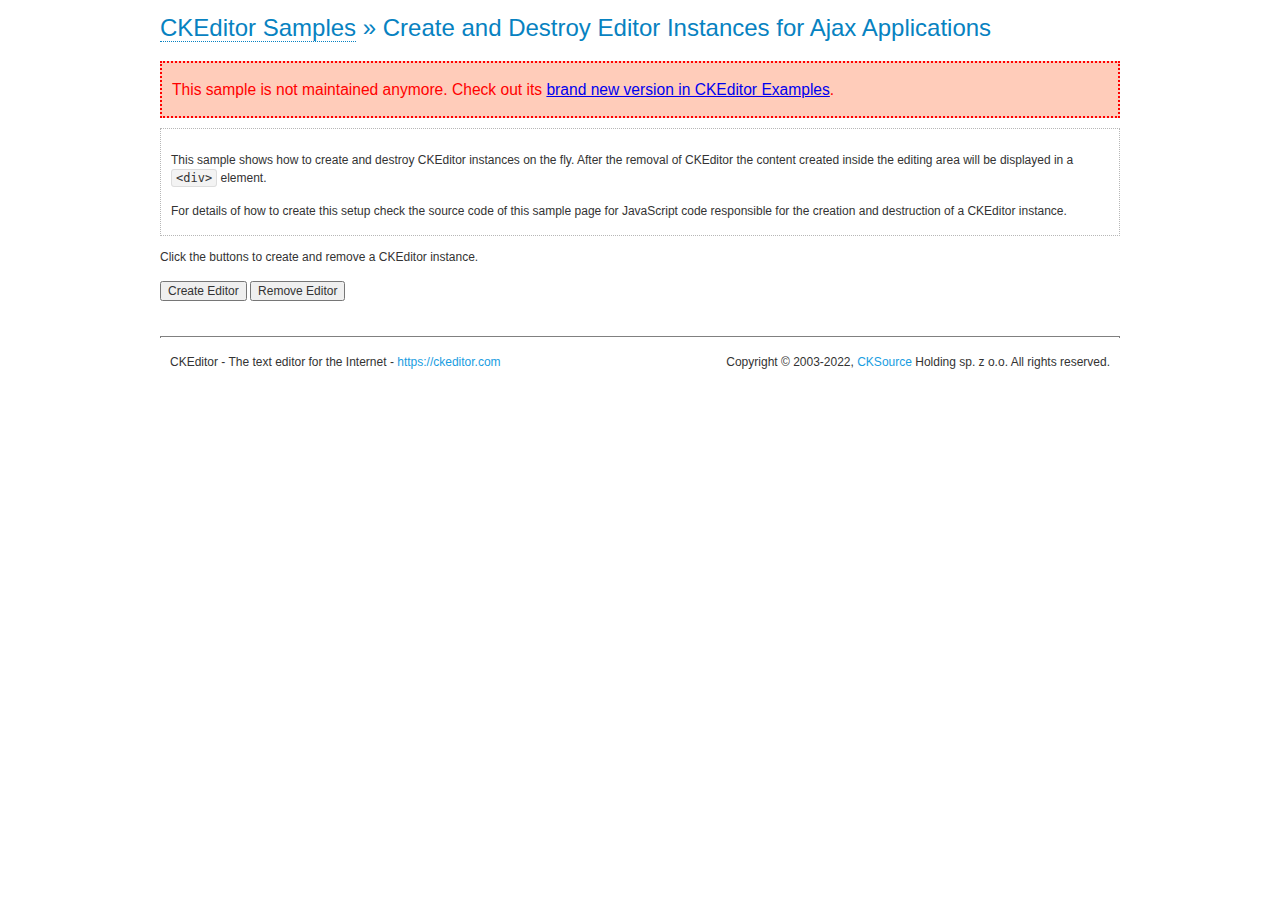
<file: custom_text_editor/ckeditor/samples/old/ajax.html>
<!DOCTYPE html>
<!--
Copyright (c) 2003-2022, CKSource Holding sp. z o.o. All rights reserved.
For licensing, see LICENSE.md or https://ckeditor.com/legal/ckeditor-oss-license
-->
<html lang="en">
<head>
	<meta charset="utf-8">
	<title>Ajax &mdash; CKEditor Sample</title>
	<script src="../../ckeditor.js"></script>
	<link rel="stylesheet" href="sample.css">
	<meta name="description" content="Try the latest sample of CKEditor 4 and learn more about customizing your WYSIWYG editor with endless possibilities.">
	<script>

		var editor, html = '';

		function createEditor() {
			if ( editor )
				return;

			// Create a new editor inside the <div id="editor">, setting its value to html
			var config = {};
			editor = CKEDITOR.appendTo( 'editor', config, html );
		}

		function removeEditor() {
			if ( !editor )
				return;

			// Retrieve the editor contents. In an Ajax application, this data would be
			// sent to the server or used in any other way.
			document.getElementById( 'editorcontents' ).innerHTML = html = editor.getData();
			document.getElementById( 'contents' ).style.display = '';

			// Destroy the editor.
			editor.destroy();
			editor = null;
		}

	</script>
</head>
<body>
	<h1 class="samples">
		<a href="index.html">CKEditor Samples</a> &raquo; Create and Destroy Editor Instances for Ajax Applications
	</h1>
	<div class="warning deprecated">
		This sample is not maintained anymore. Check out its <a href="https://ckeditor.com/docs/ckeditor4/latest/examples/saveajax.html">brand new version in CKEditor Examples</a>.
	</div>
	<div class="description">
		<p>
			This sample shows how to create and destroy CKEditor instances on the fly. After the removal of CKEditor the content created inside the editing
			area will be displayed in a <code>&lt;div&gt;</code> element.
		</p>
		<p>
			For details of how to create this setup check the source code of this sample page
			for JavaScript code responsible for the creation and destruction of a CKEditor instance.
		</p>
	</div>
	<p>Click the buttons to create and remove a CKEditor instance.</p>
	<p>
		<input onclick="createEditor();" type="button" value="Create Editor">
		<input onclick="removeEditor();" type="button" value="Remove Editor">
	</p>
	<!-- This div will hold the editor. -->
	<div id="editor">
	</div>
	<div id="contents" style="display: none">
		<p>
			Edited Contents:
		</p>
		<!-- This div will be used to display the editor contents. -->
		<div id="editorcontents">
		</div>
	</div>
	<div id="footer">
		<hr>
		<p>
			CKEditor - The text editor for the Internet - <a class="samples" href="https://ckeditor.com/">https://ckeditor.com</a>
		</p>
		<p id="copy">
			Copyright &copy; 2003-2022, <a class="samples" href="https://cksource.com/">CKSource</a> Holding sp. z o.o. All rights reserved.
		</p>
	</div>
</body>
</html>
</file>
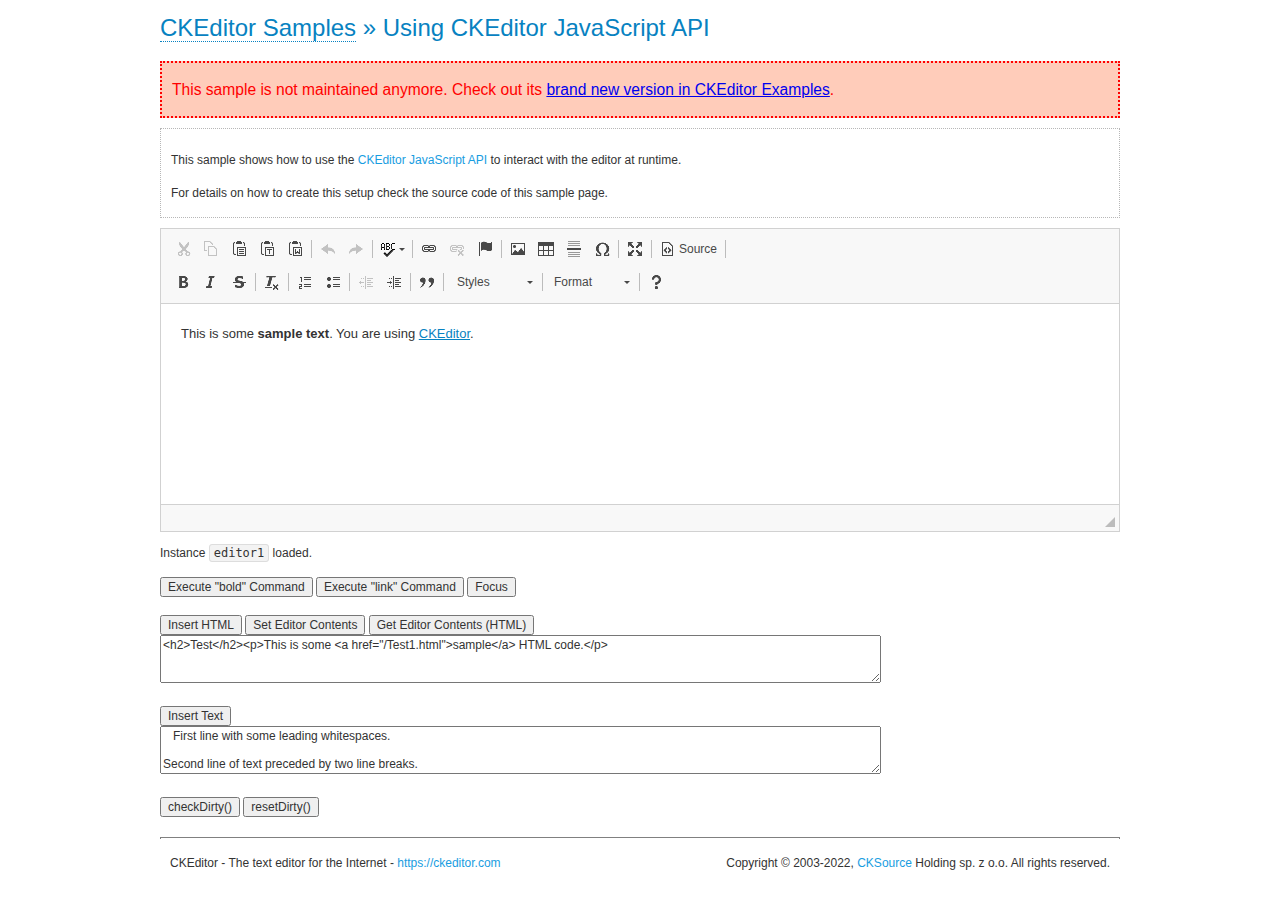
<file: custom_text_editor/ckeditor/samples/old/api.html>
<!DOCTYPE html>
<!--
Copyright (c) 2003-2022, CKSource Holding sp. z o.o. All rights reserved.
For licensing, see LICENSE.md or https://ckeditor.com/legal/ckeditor-oss-license
-->
<html lang="en">
<head>
	<meta charset="utf-8">
	<title>API Usage &mdash; CKEditor Sample</title>
	<script src="../../ckeditor.js"></script>
	<link href="sample.css" rel="stylesheet">
	<meta name="description" content="Try the latest sample of CKEditor 4 and learn more about customizing your WYSIWYG editor with endless possibilities.">
	<script>

// The instanceReady event is fired, when an instance of CKEditor has finished
// its initialization.
CKEDITOR.on( 'instanceReady', function( ev ) {
	// Show the editor name and description in the browser status bar.
	document.getElementById( 'eMessage' ).innerHTML = 'Instance <code>' + ev.editor.name + '<\/code> loaded.';

	// Show this sample buttons.
	document.getElementById( 'eButtons' ).style.display = 'block';
});

function InsertHTML() {
	// Get the editor instance that we want to interact with.
	var editor = CKEDITOR.instances.editor1;
	var value = document.getElementById( 'htmlArea' ).value;

	// Check the active editing mode.
	if ( editor.mode == 'wysiwyg' )
	{
		// Insert HTML code.
		// https://ckeditor.com/docs/ckeditor4/latest/api/CKEDITOR_editor.html#method-insertHtml
		editor.insertHtml( value );
	}
	else
		alert( 'You must be in WYSIWYG mode!' );
}

function InsertText() {
	// Get the editor instance that we want to interact with.
	var editor = CKEDITOR.instances.editor1;
	var value = document.getElementById( 'txtArea' ).value;

	// Check the active editing mode.
	if ( editor.mode == 'wysiwyg' )
	{
		// Insert as plain text.
		// https://ckeditor.com/docs/ckeditor4/latest/api/CKEDITOR_editor.html#method-insertText
		editor.insertText( value );
	}
	else
		alert( 'You must be in WYSIWYG mode!' );
}

function SetContents() {
	// Get the editor instance that we want to interact with.
	var editor = CKEDITOR.instances.editor1;
	var value = document.getElementById( 'htmlArea' ).value;

	// Set editor contents (replace current contents).
	// https://ckeditor.com/docs/ckeditor4/latest/api/CKEDITOR_editor.html#method-setData
	editor.setData( value );
}

function GetContents() {
	// Get the editor instance that you want to interact with.
	var editor = CKEDITOR.instances.editor1;

	// Get editor contents
	// https://ckeditor.com/docs/ckeditor4/latest/api/CKEDITOR_editor.html#method-getData
	alert( editor.getData() );
}

function ExecuteCommand( commandName ) {
	// Get the editor instance that we want to interact with.
	var editor = CKEDITOR.instances.editor1;

	// Check the active editing mode.
	if ( editor.mode == 'wysiwyg' )
	{
		// Execute the command.
		// https://ckeditor.com/docs/ckeditor4/latest/api/CKEDITOR_editor.html#method-execCommand
		editor.execCommand( commandName );
	}
	else
		alert( 'You must be in WYSIWYG mode!' );
}

function CheckDirty() {
	// Get the editor instance that we want to interact with.
	var editor = CKEDITOR.instances.editor1;
	// Checks whether the current editor contents present changes when compared
	// to the contents loaded into the editor at startup
	// https://ckeditor.com/docs/ckeditor4/latest/api/CKEDITOR_editor.html#method-checkDirty
	alert( editor.checkDirty() );
}

function ResetDirty() {
	// Get the editor instance that we want to interact with.
	var editor = CKEDITOR.instances.editor1;
	// Resets the "dirty state" of the editor (see CheckDirty())
	// https://ckeditor.com/docs/ckeditor4/latest/api/CKEDITOR_editor.html#method-resetDirty
	editor.resetDirty();
	alert( 'The "IsDirty" status has been reset' );
}

function Focus() {
	CKEDITOR.instances.editor1.focus();
}

function onFocus() {
	document.getElementById( 'eMessage' ).innerHTML = '<b>' + this.name + ' is focused </b>';
}

function onBlur() {
	document.getElementById( 'eMessage' ).innerHTML = this.name + ' lost focus';
}

	</script>

</head>
<body>
	<h1 class="samples">
		<a href="index.html">CKEditor Samples</a> &raquo; Using CKEditor JavaScript API
	</h1>
	<div class="warning deprecated">
		This sample is not maintained anymore. Check out its <a href="https://ckeditor.com/docs/ckeditor4/latest/examples/api.html">brand new version in CKEditor Examples</a>.
	</div>
	<div class="description">
	<p>
		This sample shows how to use the
		<a class="samples" href="https://ckeditor.com/docs/ckeditor4/latest/api/CKEDITOR_editor.html">CKEditor JavaScript API</a>
		to interact with the editor at runtime.
	</p>
	<p>
		For details on how to create this setup check the source code of this sample page.
	</p>
	</div>

	<!-- This <div> holds alert messages to be display in the sample page. -->
	<div id="alerts">
		<noscript>
			<p>
				<strong>CKEditor requires JavaScript to run</strong>. In a browser with no JavaScript
				support, like yours, you should still see the contents (HTML data) and you should
				be able to edit it normally, without a rich editor interface.
			</p>
		</noscript>
	</div>
	<form action="../../../samples/sample_posteddata.php" method="post">
		<textarea cols="100" id="editor1" name="editor1" rows="10">&lt;p&gt;This is some &lt;strong&gt;sample text&lt;/strong&gt;. You are using &lt;a href="https://ckeditor.com/"&gt;CKEditor&lt;/a&gt;.&lt;/p&gt;</textarea>

		<script>
			// Replace the <textarea id="editor1"> with an CKEditor instance.
			CKEDITOR.replace( 'editor1', {
				on: {
					focus: onFocus,
					blur: onBlur,

					// Check for availability of corresponding plugins.
					pluginsLoaded: function( evt ) {
						var doc = CKEDITOR.document, ed = evt.editor;
						if ( !ed.getCommand( 'bold' ) )
							doc.getById( 'exec-bold' ).hide();
						if ( !ed.getCommand( 'link' ) )
							doc.getById( 'exec-link' ).hide();
					}
				}
			});
		</script>

		<p id="eMessage">
		</p>

		<div id="eButtons" style="display: none">
			<input id="exec-bold" onclick="ExecuteCommand('bold');" type="button" value="Execute &quot;bold&quot; Command">
			<input id="exec-link" onclick="ExecuteCommand('link');" type="button" value="Execute &quot;link&quot; Command">
			<input onclick="Focus();" type="button" value="Focus">
			<br><br>
			<input onclick="InsertHTML();" type="button" value="Insert HTML">
			<input onclick="SetContents();" type="button" value="Set Editor Contents">
			<input onclick="GetContents();" type="button" value="Get Editor Contents (HTML)">
			<br>
			<textarea cols="100" id="htmlArea" rows="3">&lt;h2&gt;Test&lt;/h2&gt;&lt;p&gt;This is some &lt;a href="/Test1.html"&gt;sample&lt;/a&gt; HTML code.&lt;/p&gt;</textarea>
			<br>
			<br>
			<input onclick="InsertText();" type="button" value="Insert Text">
			<br>
			<textarea cols="100" id="txtArea" rows="3">   First line with some leading whitespaces.

Second line of text preceded by two line breaks.</textarea>
			<br>
			<br>
			<input onclick="CheckDirty();" type="button" value="checkDirty()">
			<input onclick="ResetDirty();" type="button" value="resetDirty()">
		</div>
	</form>
	<div id="footer">
		<hr>
		<p>
			CKEditor - The text editor for the Internet - <a class="samples" href="https://ckeditor.com/">https://ckeditor.com</a>
		</p>
		<p id="copy">
			Copyright &copy; 2003-2022, <a class="samples" href="https://cksource.com/">CKSource</a> Holding sp. z o.o. All rights reserved.
		</p>
	</div>
</body>
</html>
</file>
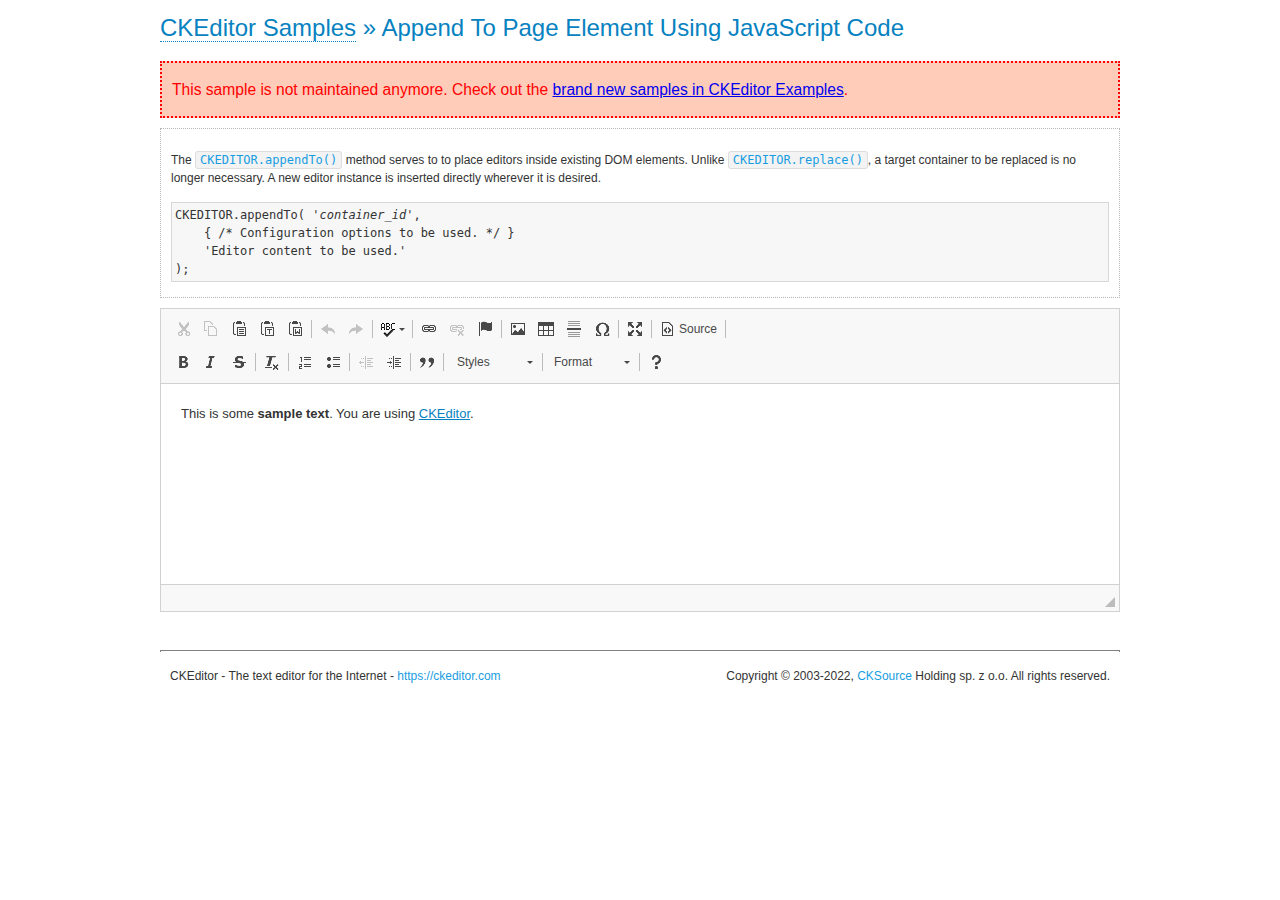
<file: custom_text_editor/ckeditor/samples/old/appendto.html>
<!DOCTYPE html>
<!--
Copyright (c) 2003-2022, CKSource Holding sp. z o.o. All rights reserved.
For licensing, see LICENSE.md or https://ckeditor.com/legal/ckeditor-oss-license
-->
<html lang="en">
<head>
	<meta charset="utf-8">
	<title>Append To Page Element Using JavaScript Code &mdash; CKEditor Sample</title>
	<script src="../../ckeditor.js"></script>
	<link rel="stylesheet" href="sample.css">
	<meta name="description" content="Try the latest sample of CKEditor 4 and learn more about customizing your WYSIWYG editor with endless possibilities.">
</head>
<body>
	<h1 class="samples">
		<a href="index.html">CKEditor Samples</a> &raquo; Append To Page Element Using JavaScript Code
	</h1>
	<div class="warning deprecated">
		This sample is not maintained anymore. Check out the <a href="https://ckeditor.com/docs/ckeditor4/latest/examples/index.html">brand new samples in CKEditor Examples</a>.
	</div>
	<div id="section1">
		<div class="description">
			<p>
				The <code><a class="samples" href="https://ckeditor.com/docs/ckeditor4/latest/api/CKEDITOR.html#method-appendTo">CKEDITOR.appendTo()</a></code> method serves to to place editors inside existing DOM elements. Unlike <code><a class="samples" href="https://ckeditor.com/docs/ckeditor4/latest/api/CKEDITOR.html#method-replace">CKEDITOR.replace()</a></code>,
				a target container to be replaced is no longer necessary. A new editor
				instance is inserted directly wherever it is desired.
			</p>
<pre class="samples">CKEDITOR.appendTo( '<em>container_id</em>',
	{ /* Configuration options to be used. */ }
	'Editor content to be used.'
);</pre>
		</div>
		<script>

			// This call can be placed at any point after the
			// DOM element to append CKEditor to or inside the <head><script>
			// in a window.onload event handler.

			// Append a CKEditor instance using the default configuration and the
			// provided content to the <div> element of ID "section1".
			CKEDITOR.appendTo( 'section1',
				null,
				'<p>This is some <strong>sample text</strong>. You are using <a href="https://ckeditor.com/">CKEditor</a>.</p>'
			);

		</script>
	</div>
	<br>
	<div id="footer">
		<hr>
		<p>
			CKEditor - The text editor for the Internet - <a class="samples" href="https://ckeditor.com/">https://ckeditor.com</a>
		</p>
		<p id="copy">
			Copyright &copy; 2003-2022, <a class="samples" href="https://cksource.com/">CKSource</a> Holding sp. z o.o. All rights reserved.
		</p>
	</div>
</body>
</html>
</file>
<file: preloader/style.css>
*{
	margin: 0;
	padding: 0;
	box-sizing: border-box;

}

/*#preloader{
	background: #101010 url(preloader.gif) no-repeat center center;
	background-size: 60%;
	height: 100vh;
	width: 100%;
	position: fixed;
	z-index: 1000;

} */

/*=========== another way to add preloader ========*/

.loader-container{
    position: fixed;
    top:0; left:0;
    height:100%; 
    width:100%;
    z-index: 10000;
    background:#101010;
    display: flex;
    align-items: center;
    justify-content: center;
    overflow: hidden;
}

.loader-container img{
    width:35rem;
}
.fade-out{
    top:-110%;
    opacity:0;
}
</file>
<file: slider-vanilla-js/style.css>
*{
	margin: 0;
	padding: 0;
	box-sizing: border-box;

}

body{
	font-family: sans-serif;
	background: #23262a;
	overflow-x: hidden;
	height: 1000px;

}
.services-slider{
	margin-top: 10rem;
	align-items: center;
	text-align: center;
}
/*
.wrapper{
	display: flex;
	flex-wrap: wrap;
	justify-content: center;
	align-items: center;
}*/

.slide{
	position: relative !important;
    background-color: #23262a;
    height: 30vw !important;
    width: 350px !important;
    margin-right: 3rem;
    margin-left: 3rem;
    /*margin-bottom: 2rem !important;*/
    border-radius: 4px !important;
    box-shadow: 0 2px 10px rgba(#000, 0.2) !important;
}

.slide::before{
      content: "";
      position: absolute;
      top: 0;
      left: 0;
      width: 99%;
      height: 100%;
      border-radius: inherit;
      background-color: inherit;
      box-shadow: inherit;
      transition: 0.6s;
      z-index: -1;
      background-color: #D96704;
      opacity: .6;
}

.slide::after{
      content: "";
      position: absolute;
      top: 0;
      left: 0;
      width: 99%;
      height: 100%;
      border-radius: inherit;
    /*//   background-color: inherit;*/
      box-shadow: inherit;
      transition: 0.6s;
      z-index: -2;
      background-color: #F29F05;
      opacity: .61;
      
      
}

.slide:hover {
      transform: scale(1.1);

      
}

.slide:hover::before{
	transform:translate(-30px,0px);
    transition-delay: 0.1s;
    transform: rotate(-10deg);

}


.slide:hover::after{
	transform: translate(-50px,0px);
    transform: rotate(-20deg);

}


.swiper-pagination .swiper-pagination-bullet{ 
    background-color: grey; 
    width: 10px; 
    height: 10px; 
    opacity: 1; 
}

.swiper-pagination .swiper-pagination-bullet-active{ 
    background: #F29F05; 
    opacity: 1; 
} 










.slide img{
	width: 100%;
	height: 100%;
	padding-right: 1rem;
	padding-bottom: 1rem;
	border-radius: 4px !important;


}

.slide .title{
	color: #fff;
	font-size: 1.7rem;
	font-weight: 600;
	position: absolute;
	left: -2rem;
	bottom: 10rem;

}
</file>
<file: snake-game-using-js/css/style.css>
@import url('https://fonts.googleapis.com/css2?family=New+Tegomin&display=swap');



*{
	padding: 0;
	margin: 0;
	box-sizing: border-box;

}

.body{
	background: url("../img/bg2.jpg");
	min-height: 100vh;
	background-size: 100vw 100vh;
	background-repeat: no-repeat;
	display: flex;
	justify-content: center;
	align-items: center;

}


#board{
	background: linear-gradient(rgb(170, 236, 170), rgb(236, 236, 167)); 
	width:90vmin;
	height: 92vmin;
	border: 2px solid black;
	display: grid;
	grid-template-rows: repeat(18,1fr);
	grid-template-columns: repeat(18,1fr);




}

#score{
	font-family: 'New Tegomin',sans-serif;
	position: absolute;
	top: 9px;
	right: 200px;
	font-size: 39px;
	font-weight: bold
}
#hiscoreBox{
	font-family: 'New Tegomin',sans-serif;
	position: absolute;
	top: 50px;
	right: 160px;
	font-size: 39px;
	font-weight: bold

}

.head{
	background: linear-gradient(rgb(240, 124, 124), rgb(228, 228, 129));
    border: 2px solid rgb(34, 4, 34); 
    transform: scale(1.02);
	border-radius: 9px;
	position: relative;
	
}
.head::before{
	content: "";
	position: absolute;
	top: 5px;
	left: 5px;
	height: 5px;
	width: 5px;
	border-radius: 50%;
	background-color:black;
}
.head::after{
	content: "";
	position: absolute;
	top: 5px;
	right: 5px;
	height: 5px;
	width: 5px;
	border-radius: 50%;
	background-color:black;
}
.food{
	/* background-color: white; */
	/* border: 1px black solid; */
	background: url(../img/rat.png) center ;
	/* border-radius: 25px; */
	background-size: 26px;
	background-repeat: no-repeat;

}
.snake{
	background-color: purple;
    border: .25vmin solid white;
    border-radius: 13px;

}
</file>
<file: custom_text_editor/ckeditor/samples/css/samples.css>
/**
 * @license Copyright (c) 2003-2022, CKSource Holding sp. z o.o. All rights reserved.
 * For licensing, see LICENSE.md or https://ckeditor.com/legal/ckeditor-oss-license
 */
@media (max-width: 900px) {
  .global-is-mobile-hidden {
    display: none !important;
  }
}
article,
aside,
details,
figcaption,
figure,
footer,
header,
hgroup,
main,
menu,
nav,
section {
  display: block;
}
body,
html {
  margin: 0;
  padding: 0;
  font: 16px / 1.8 Arial, 'Helvetica Neue', Helvetica, sans-serif;
  font-weight: 300;
  color: #575757;
}
.grid-width-10 {
  width: 10%;
}
.grid-width-20 {
  width: 20%;
}
.grid-width-30 {
  width: 30%;
}
.grid-width-40 {
  width: 40%;
}
.grid-width-50 {
  width: 50%;
}
.grid-width-60 {
  width: 60%;
}
.grid-width-70 {
  width: 70%;
}
.grid-width-80 {
  width: 80%;
}
.grid-width-90 {
  width: 90%;
}
.grid-width-100 {
  width: 100%;
}
@media (max-width: 900px) {
  .grid-width-10,
  .grid-width-20,
  .grid-width-30,
  .grid-width-40,
  .grid-width-50,
  .grid-width-60,
  .grid-width-70,
  .grid-width-80,
  .grid-width-90,
  .grid-width-100 {
    width: 100%;
  }
}
*[class*="grid-width"] {
  -webkit-box-sizing: border-box;
  -moz-box-sizing: border-box;
  box-sizing: border-box;
  padding-left: 4%;
  padding-right: 4%;
  float: left;
}
*[class*="grid-width"]:after,
.grid-container:after,
*[class*="grid-width"]:before,
.grid-container:before {
  content: '';
  display: block;
  overflow: hidden;
  visibility: hidden;
  font-size: 0;
  line-height: 0;
  width: 0;
  height: 0;
}
*[class*="grid-width"]:after,
.grid-container:after {
  clear: both;
}
.grid-container {
  -webkit-box-sizing: border-box;
  -moz-box-sizing: border-box;
  box-sizing: border-box;
  margin-left: auto;
  margin-right: auto;
}
.grid-container-nested *[class*="grid-width"]:first-child {
  padding-left: 0;
}
.grid-container-nested *[class*="grid-width"]:last-child {
  padding-right: 0;
}
@media (max-width: 900px) {
  .grid-container-nested *[class*="grid-width"]:first-child {
    padding-left: 4%;
  }
  .grid-container-nested *[class*="grid-width"]:last-child {
    padding-right: 4%;
  }
}
.header-a {
  min-height: 140px;
  overflow: hidden;
}
.header-a .header-a-logo {
  margin: 40px 0 0;
}
@media (max-width: 900px) {
  .header-a .header-a-logo {
    text-align: center;
  }
}
.header-a .header-a-logo img {
  border: transparent;
}
.navigation-a {
  height: 30px;
  background: #3D3D3D;
  position: absolute;
  left: 0;
  right: 0;
  top: 0;
  padding: 0;
  overflow: hidden;
}
@media (max-width: 900px) {
  .navigation-a {
    text-align: center;
  }
}
.navigation-a ul {
  list-style: none;
  margin: 0;
  overflow: hidden;
}
.navigation-a ul li,
.navigation-a ul li a {
  display: inline-block;
}
@media (max-width: 900px) {
  .navigation-a ul {
    width: auto;
    text-overflow: ellipsis;
    white-space: nowrap;
    display: inline-block;
    float: none;
  }
  .navigation-a ul:before,
  .navigation-a ul:after {
    display: none;
  }
}
.navigation-a ul.navigation-a-left {
  text-align: left;
}
@media (max-width: 900px) {
  .navigation-a ul.navigation-a-left {
    padding-right: 0;
  }
}
.navigation-a ul.navigation-a-right {
  text-align: right;
}
@media (max-width: 900px) {
  .navigation-a ul.navigation-a-right {
    padding-left: 23px;
  }
}
.navigation-a ul li + li {
  margin-left: 23px;
}
.navigation-a ul li a {
  font-size: 10px;
  font-size: 0.625rem;
  line-height: 18px;
  line-height: 1.13rem;
  line-height: 30px;
  float: left;
  color: #ddd;
  font-weight: bold;
  text-decoration: none;
  text-transform: uppercase;
}
.navigation-a ul li a:hover {
  cursor: pointer;
  color: #fff;
}
.icon-navigation-a-github:before,
.icon-navigation-a-github:after {
  background-image: url("[data-uri]");
}
.navigation-b {
  text-align: right;
  margin: 52px 0 0;
  overflow: visible;
}
@media (max-width: 900px) {
  .navigation-b {
    text-align: center;
    margin-top: 20px;
    padding: 0;
  }
}
.navigation-b ul {
  padding: 0;
  list-style: none;
  margin: 0;
  overflow: visible;
}
.navigation-b ul li,
.navigation-b ul li a {
  display: inline-block;
}
@media (max-width: 900px) {
  .navigation-b ul {
    display: table;
    width: 100%;
    padding-bottom: 1.5em;
  }
}
@media (max-width: 900px) {
  .navigation-b ul li {
    display: table-row;
  }
}
.navigation-b ul li + li {
  margin-left: 20px;
}
@media (max-width: 900px) {
  .navigation-b ul li + li {
    margin-left: 0;
  }
}
.navigation-b ul li a {
  -webkit-box-sizing: border-box;
  -moz-box-sizing: border-box;
  box-sizing: border-box;
  text-transform: uppercase;
  text-decoration: none;
  outline: none;
}
@media (max-width: 900px) {
  .navigation-b ul li a {
    width: 100%;
    -webkit-border-radius: 0;
    -webkit-background-clip: padding-box;
    -moz-border-radius: 0;
    -moz-background-clip: padding;
    border-radius: 0;
    background-clip: padding-box;
  }
}
.footer-a {
  font-size: 13px;
  font-size: 0.8125rem;
  line-height: 23.4px;
  line-height: 1.46rem;
  padding-top: 2.25em;
  padding-bottom: 2.25em;
  overflow: hidden;
  color: #8a8a8a;
}
.footer-a a {
  color: #0287D0;
  text-decoration: none;
  border-bottom: 1px dotted #0287D0;
}
.footer-a a:hover {
  color: #0277b7;
}
.footer-a p {
  margin: 0;
  display: inline-block;
  text-align: center;
}
.content {
  font-size: 14px;
  font-size: 0.875rem;
  line-height: 25.2px;
  line-height: 1.57rem;
  overflow: hidden;
  padding-top: 1.5em;
  padding-bottom: 1.5em;
}
.content p {
  margin: 0.75em 0;
}
.content ul,
.content ol,
.content pre,
.content blockquote,
.content textarea:not([class^="cke"]),
.content .cke {
  margin: 1.875em 0;
}
.content code,
.content kbd {
  -webkit-border-radius: 3px;
  -webkit-background-clip: padding-box;
  -moz-border-radius: 3px;
  -moz-background-clip: padding;
  border-radius: 3px;
  background-clip: padding-box;
  padding: 3px 4px;
}
.content pre,
.content code,
.content kbd,
.content blockquote {
  background: #f5f5f5;
}
.content blockquote,
.content pre {
  background: none;
  border-left: 4px solid #0287D0;
  padding: 1.5em 2.25em;
}
.content p a,
.content ul a,
.content ol a,
.content blockquote a,
.content h1 a,
.content h2 a,
.content h3 a,
.content h4 a,
.content h5 a {
  color: #0287D0;
  text-decoration: none;
  border-bottom: 1px dotted #0287D0;
}
.content p a:hover,
.content ul a:hover,
.content ol a:hover,
.content blockquote a:hover,
.content h1 a:hover,
.content h2 a:hover,
.content h3 a:hover,
.content h4 a:hover,
.content h5 a:hover {
  color: #0277b7;
}
.content h1,
.content h2,
.content h3,
.content h4,
.content h5 {
  color: #000;
  font-weight: 100;
}
.content h1 code,
.content h2 code,
.content h3 code,
.content h4 code,
.content h5 code,
.content h1 kbd,
.content h2 kbd,
.content h3 kbd,
.content h4 kbd,
.content h5 kbd {
  font-size: inherit;
}
.content h1 a.content-heading-anchor,
.content h2 a.content-heading-anchor,
.content h3 a.content-heading-anchor,
.content h4 a.content-heading-anchor,
.content h5 a.content-heading-anchor {
  font-weight: 100;
  vertical-align: middle;
  opacity: 0;
  border: 0;
}
.content h1:hover a.content-heading-anchor,
.content h2:hover a.content-heading-anchor,
.content h3:hover a.content-heading-anchor,
.content h4:hover a.content-heading-anchor,
.content h5:hover a.content-heading-anchor {
  opacity: 1;
}
.content h1:target a,
.content h2:target a,
.content h3:target a,
.content h4:target a,
.content h5:target a {
  -webkit-animation: targetLinkOpacity 0.5s linear alternate;
  -moz-animation: targetLinkOpacity 0.5s linear alternate;
  -o-animation: targetLinkOpacity 0.5s linear alternate;
  animation: targetLinkOpacity 0.5s linear alternate;
  opacity: 1;
}
.content input,
.content select,
.content textarea:not([class^="cke"]) {
  -webkit-border-radius: 3px;
  -webkit-background-clip: padding-box;
  -moz-border-radius: 3px;
  -moz-background-clip: padding;
  border-radius: 3px;
  background-clip: padding-box;
  -webkit-box-shadow: inset 0 1px 1px rgba(0, 0, 0, 0.08);
  -moz-box-shadow: inset 0 1px 1px rgba(0, 0, 0, 0.08);
  box-shadow: inset 0 1px 1px rgba(0, 0, 0, 0.08);
  font: inherit;
  color: inherit;
  border: 1px solid #D9D9D9;
  padding: .2em .5em;
}
.content input:focus,
.content select:focus,
.content textarea:not([class^="cke"]):focus {
  border-color: #66afe9;
  outline: 0;
  -webkit-box-shadow: inset 0 1px 1px rgba(0, 0, 0, 0.08), 0 0 8px #93c6ef;
  -moz-box-shadow: inset 0 1px 1px rgba(0, 0, 0, 0.08), 0 0 8px #93c6ef;
  box-shadow: inset 0 1px 1px rgba(0, 0, 0, 0.08), 0 0 8px #93c6ef;
}
.content abbr {
  border-bottom: 1px dotted #666;
  cursor: pointer;
}
.content blockquote {
  font-style: italic;
  font-family: Georgia, Times, "Times New Roman", serif;
  font-size: 16px;
  font-size: 1rem;
  line-height: 28.8px;
  line-height: 1.8rem;
}
.content em {
  font-style: italic;
}
.content h1 {
  font-size: 36px;
  font-size: 2.25rem;
  line-height: 64.8px;
  line-height: 4.05rem;
  margin: 1.125em 0 0;
}
.content h2 {
  font-size: 27.2px;
  font-size: 1.7rem;
  line-height: 48.96px;
  line-height: 3.06rem;
  margin: 0.9em 0 0;
}
.content h3 {
  font-size: 24px;
  font-size: 1.5rem;
  line-height: 43.2px;
  line-height: 2.7rem;
  font-weight: 500;
  margin: 0.75em 0 0;
}
.content h4 {
  font-size: 19.2px;
  font-size: 1.2rem;
  line-height: 34.56px;
  line-height: 2.16rem;
  font-weight: 500;
  margin: 0.75em 0 0;
}
.content h5 {
  font-size: 17.6px;
  font-size: 1.1rem;
  line-height: 31.68px;
  line-height: 1.98rem;
  font-weight: 500;
  margin: 0.75em 0 0;
}
.content hr {
  border: 0;
  border-top: 4px solid #D9D9D9;
  margin: 1.5em 0;
}
.content input[type="text"] {
  height: 1.8em;
  line-height: 1.8em;
}
.content input[type="button"] {
  -webkit-appearance: button;
  -moz-appearance: button;
  appearance: button;
}
.content kbd {
  font-size: 12px;
  font-size: 0.75rem;
  line-height: 21.6px;
  line-height: 1.35rem;
  font-family: Arial, 'Helvetica Neue', Helvetica, sans-serif;
  padding: 2px 6px;
  -webkit-box-shadow: 0 0 4px #fff inset, 0 2px 0 #D9D9D9;
  -moz-box-shadow: 0 0 4px #fff inset, 0 2px 0 #D9D9D9;
  box-shadow: 0 0 4px #fff inset, 0 2px 0 #D9D9D9;
}
.content p img {
  vertical-align: middle;
}
.content p pre {
  padding: 1.5em;
}
.content pre {
  padding: 0;
  border: 0;
  tab-size: 4;
  -o-tab-size: 4;
  -moz-tab-size: 4;
}
.content pre,
.content code {
  font-size: 11.89px;
  font-size: 0.743rem;
  line-height: 21.4px;
  line-height: 1.34rem;
  font-family: Consolas, Menlo, Monaco, Lucida Console, Liberation Mono, DejaVu Sans Mono, Bitstream Vera Sans Mono, Courier New, monospace, serif;
}
.content pre a,
.content code a {
  border: 0;
}
.content pre code {
  padding: 0.75em;
  display: block;
}
.content strong {
  color: #000;
}
.content ul ul,
.content ol ul,
.content ul ol,
.content ol ol {
  margin: 0.75em 0;
}
.content ul li,
.content ol li {
  font-size: 14px;
  font-size: 0.875rem;
  line-height: 30.24px;
  line-height: 1.89rem;
}
.content textarea:not([class^="cke"]) {
  width: 100%;
}
.content div.todo {
  border: 2px dotted #444;
  padding: 10px;
  margin: 60px 0 10px 0;
  /* Remove me some day */
}
.content div.todo:before {
  content: "TODO";
  font-weight: bold;
}
body a.button-a,
body button.button-a,
body input.button-a {
  -webkit-border-radius: 3px;
  -webkit-background-clip: padding-box;
  -moz-border-radius: 3px;
  -moz-background-clip: padding;
  border-radius: 3px;
  background-clip: padding-box;
  font-size: 14px;
  font-size: 0.875rem;
  line-height: 25.2px;
  line-height: 1.57rem;
  height: 36px;
  line-height: 36px;
  padding: 0 1.1em;
  font-weight: 700;
  color: #3e3e3e;
  white-space: nowrap;
  text-decoration: none;
  display: inline-block;
  cursor: pointer;
  border: 0;
  vertical-align: middle;
  margin: 1px 0;
  background: transparent;
}
body a.button-a.icon-pos-left,
body button.button-a.icon-pos-left,
body input.button-a.icon-pos-left {
  padding-left: .8em;
}
body a.button-a.icon-pos-right,
body button.button-a.icon-pos-right,
body input.button-a.icon-pos-right {
  padding-right: .8em;
}
body a.button-a.button-a-no-text,
body button.button-a.button-a-no-text,
body input.button-a.button-a-no-text {
  -webkit-border-radius: 100px;
  -webkit-background-clip: padding-box;
  -moz-border-radius: 100px;
  -moz-background-clip: padding;
  border-radius: 100px;
  background-clip: padding-box;
  width: 36px;
  padding: 0;
  text-indent: -999px;
  overflow: hidden;
  position: relative;
  text-align: center;
}
body a.button-a.button-a-no-text:before,
body button.button-a.button-a-no-text:before,
body input.button-a.button-a-no-text:before {
  position: absolute;
  left: 50%;
  top: 50%;
  margin: -9px 0 0 -9px;
}
@media (max-width: 900px) {
  body a.button-a.button-a-mobile-collapsed,
  body button.button-a.button-a-mobile-collapsed,
  body input.button-a.button-a-mobile-collapsed {
    -webkit-border-radius: 100px;
    -webkit-background-clip: padding-box;
    -moz-border-radius: 100px;
    -moz-background-clip: padding;
    border-radius: 100px;
    background-clip: padding-box;
    width: 36px;
    padding: 0;
    text-indent: -999px;
    overflow: hidden;
    position: relative;
    text-align: center;
  }
  body a.button-a.button-a-mobile-collapsed:before,
  body button.button-a.button-a-mobile-collapsed:before,
  body input.button-a.button-a-mobile-collapsed:before {
    position: absolute;
    left: 50%;
    top: 50%;
    margin: -9px 0 0 -9px;
  }
  body a.button-a.button-a-mobile-collapsed:before,
  body button.button-a.button-a-mobile-collapsed:before,
  body input.button-a.button-a-mobile-collapsed:before {
    position: absolute;
    left: 50%;
    top: 50%;
    margin: -9px 0 0 -9px;
  }
}
body a.button-a:active,
body button.button-a:active,
body input.button-a:active,
body a.button-a:hover,
body button.button-a:hover,
body input.button-a:hover {
  color: #fff;
  background: #0277b7;
}
body a.button-a:focus,
body button.button-a:focus,
body input.button-a:focus {
  border-color: #66afe9;
  outline: 0;
  -webkit-box-shadow: inset 0 1px 1px rgba(0, 0, 0, 0.075), 0 0 8px #93c6ef;
  -moz-box-shadow: inset 0 1px 1px rgba(0, 0, 0, 0.075), 0 0 8px #93c6ef;
  box-shadow: inset 0 1px 1px rgba(0, 0, 0, 0.075), 0 0 8px #93c6ef;
}
body a.button-a-soft,
body button.button-a-soft,
body input.button-a-soft {
  background: #e7e7e7;
}
body a.button-a-soft:active,
body button.button-a-soft:active,
body input.button-a-soft:active,
body a.button-a-soft:hover,
body button.button-a-soft:hover,
body input.button-a-soft:hover {
  color: #3e3e3e;
  background: #cecece;
}
body a.button-a-background,
body button.button-a-background,
body input.button-a-background,
body a.navigation-b ul li a:hover,
body button.navigation-b ul li a:hover,
body input.navigation-b ul li a:hover {
  color: #fff;
  background: #0287D0;
}
body a.button-a-background:active,
body button.button-a-background:active,
body input.button-a-background:active,
body a.button-a-background:hover,
body button.button-a-background:hover,
body input.button-a-background:hover,
body a.navigation-b ul li a:hover:active,
body button.navigation-b ul li a:hover:active,
body input.navigation-b ul li a:hover:active,
body a.navigation-b ul li a:hover:hover,
body button.navigation-b ul li a:hover:hover,
body input.navigation-b ul li a:hover:hover {
  color: #fff;
  background: #0277b7;
}
.balloon-a {
  font-size: 12px;
  font-size: 0.75rem;
  line-height: 21.6px;
  line-height: 1.35rem;
  -webkit-border-radius: 3px;
  -webkit-background-clip: padding-box;
  -moz-border-radius: 3px;
  -moz-background-clip: padding;
  border-radius: 3px;
  background-clip: padding-box;
  border-bottom: 3px solid #d4d4d4;
  background: #ebebeb;
  display: inline-block;
  white-space: nowrap;
  padding: .4em 1.2em .2em;
  font-weight: 700;
  position: relative;
  z-index: 1000;
  text-transform: none;
  color: #575757;
}
.balloon-a:hover {
  color: #575757;
}
.balloon-a:before {
  content: '';
  width: 0;
  height: 0;
  border-style: solid;
  position: absolute;
}
.balloon-a-ne:before,
.balloon-a-nw:before {
  top: -13px;
  border-width: 0 9px 15.6px 9px;
  border-color: transparent transparent #ebebeb transparent;
}
.balloon-a-se:before,
.balloon-a-sw:before {
  bottom: -13px;
  border-width: 15.6px 9px 0 9px;
  border-color: #ebebeb transparent transparent transparent;
}
.balloon-a-nw:before,
.balloon-a-sw:before {
  left: 20px;
}
.balloon-a-ne:before,
.balloon-a-se:before {
  right: 20px;
}
.icon-pos-left:before,
.icon-pos-right:after {
  content: '';
  display: inline-block;
  width: 18px;
  height: 18px;
  vertical-align: middle;
  background-repeat: no-repeat;
}
.icon-pos-left:before {
  margin-right: 10px;
}
.icon-pos-right:after {
  margin-left: 10px;
}
.icon-download:before,
.icon-download:after {
  background-image: url("[data-uri]");
}
.icon-question-mark:before,
.icon-question-mark:after {
  background-image: url("[data-uri]");
}
.icon-close:before,
.icon-close:after {
  background-image: url("[data-uri]");
}
.ie8 .switch > * {
  vertical-align: middle;
}
.ie8 .switch input[type="radio"] {
  margin: 0 0.25em;
  display: inline-block;
}
.ie8 .switch label {
  margin-left: 0 !important;
  margin-right: 0 !important;
}
.ie8 .switch label[data-for="1"] {
  float: left;
}
.ie8 .switch label[data-for="2"] {
  float: right;
}
.ie8 .switch .switch-inner {
  display: none;
}
.switch {
  font-size: 14px;
  font-size: 0.875rem;
  line-height: 25.2px;
  line-height: 1.57rem;
  font-weight: bold;
  background-color: #0287D0;
  overflow: hidden;
  display: inline-block;
  padding: 0.75em 0.25em;
  color: #fff;
  -webkit-border-radius: 3px;
  -webkit-background-clip: padding-box;
  -moz-border-radius: 3px;
  -moz-background-clip: padding;
  border-radius: 3px;
  background-clip: padding-box;
  position: relative;
}
.switch input[type="radio"] {
  display: none;
}
.switch label {
  position: relative;
  z-index: 2;
  float: left;
  cursor: pointer;
  padding: 0 0.75em;
}
.switch label:hover {
  text-decoration: underline;
}
.switch .switch-inner {
  float: left;
  background-color: #FFF;
  height: 1.5em;
  width: 4.125em;
  padding: 2px;
  margin: 0 0.25em;
  -webkit-border-radius: 5.5px;
  -webkit-background-clip: padding-box;
  -moz-border-radius: 5.5px;
  -moz-background-clip: padding;
  border-radius: 5.5px;
  background-clip: padding-box;
}
.switch .switch-inner .handler {
  overflow: hidden;
  position: relative;
  display: block;
  height: 1.5em;
  width: 1.5em;
  background: #027dc1;
  -webkit-border-radius: 4.5px;
  -webkit-background-clip: padding-box;
  -moz-border-radius: 4.5px;
  -moz-background-clip: padding;
  border-radius: 4.5px;
  background-clip: padding-box;
}
.switch .switch-inner .handler:before {
  content: '';
  display: block;
  position: absolute;
  top: 0;
  right: 0;
  bottom: 3px;
  left: 0;
  background-color: #0291df;
  -webkit-border-bottom-left-radius: 4.5px;
  -moz-border-radius-bottomleft: 4.5px;
  border-bottom-left-radius: 4.5px;
  -webkit-border-bottom-right-radius: 4.5px;
  -webkit-background-clip: padding-box;
  -moz-border-radius-bottomright: 4.5px;
  -moz-background-clip: padding;
  border-bottom-right-radius: 4.5px;
  background-clip: padding-box;
}
.switch:hover .switch-inner .handler:before {
  background: #029ef3;
}
.switch input[data-num="2"]:checked ~ .switch-inner > .handler {
  margin-left: auto;
}
.switch input[data-num="2"]:checked ~ label[data-for="1"] {
  padding-right: 5.125em;
  margin-right: -4.375em;
}
.switch input[data-num="1"]:checked ~ label[data-for="2"] {
  padding-left: 5.125em;
  margin-left: -4.375em;
}
.toggler {
  -webkit-user-select: none;
  -moz-user-select: none;
  -ms-user-select: none;
  user-select: none;
}
.toggler label {
  cursor: pointer;
}
.toggler [data-collapse] {
  display: inherit;
}
.toggler [data-expand] {
  display: none;
}
.toggler.collapsed [data-collapse] {
  display: none;
}
.toggler.collapsed [data-expand] {
  display: inherit;
}
.toggler-container {
  overflow: hidden;
}
.toggler-container.collapsed {
  height: 0;
}
.icon-toggler-expanded:before,
.icon-toggler-collapsed:before,
.icon-toggler-expanded:after,
.icon-toggler-collapsed:after {
  background-image: url("[data-uri]");
}
.icon-toggler-expanded.icon-light:before,
.icon-toggler-collapsed.icon-light:before,
.icon-toggler-expanded.icon-light:after,
.icon-toggler-collapsed.icon-light:after {
  background-image: url("[data-uri]");
}
.icon-toggler-expanded:before,
.icon-toggler-expanded:after {
  background-position: top left;
}
.icon-toggler-collapsed:before,
.icon-toggler-collapsed:after {
  background-position: bottom left;
}
.modal {
  padding: 20px;
  border-radius: 3px;
  background-color: white;
  max-width: 700px;
  -webkit-box-sizing: border-box;
  -moz-box-sizing: border-box;
  box-sizing: border-box;
  width: 80% !important;
  top: 50% !important;
  -webkit-transform: translate(-50%, -50%) !important;
  -moz-transform: translate(-50%, -50%) !important;
  -ms-transform: translate(-50%, -50%) !important;
  -o-transform: translate(-50%, -50%) !important;
  transform: translate(-50%, -50%) !important;
}
.modal-close {
  -webkit-border-radius: 100px;
  -webkit-background-clip: padding-box;
  -moz-border-radius: 100px;
  -moz-background-clip: padding;
  border-radius: 100px;
  background-clip: padding-box;
  cursor: pointer;
  height: 18px;
  width: 18px;
  position: absolute;
  top: 10px;
  right: 10px;
  font-size: 17px;
  text-align: center;
  line-height: 19px;
  background: #cccccc;
}
main .grid-container,
header .grid-container,
.navigation-a > div,
footer > div {
  max-width: 968px;
}
.header-a {
  margin-top: 30px;
}
.footer-a {
  border-top: 1px solid #D9D9D9;
}
.adjoined-top {
  background-color: #0287D0;
  color: #fff;
}
.adjoined-top .content h1,
.adjoined-top .content h2,
.adjoined-top .content h3,
.adjoined-top .content h4,
.adjoined-top .content h5 {
  color: #fff;
}
.adjoined-top .content p {
  font-size: 18px;
  font-size: 1.125rem;
  line-height: 32.4px;
  line-height: 2.02rem;
  font-weight: 100;
}
.adjoined-top .content p a {
  text-decoration: none;
  border-bottom: 1px dotted #fff;
  color: inherit;
}
.adjoined-top .content p a:hover {
  color: #e6e6e6;
}
.adjoined-top .content button {
  color: #fff;
}
.adjoined-top .content strong {
  color: #fff;
}
.adjoined-top .content code {
  font-size: inherit;
  color: #0287D0;
}
.adjoined-bottom {
  position: relative;
}
.adjoined-bottom:before {
  z-index: -1;
  content: '';
  background: #0287D0;
  position: absolute;
  top: 0;
  left: 0;
  right: 0;
  height: 50%;
}
main .grid-container,
header .grid-container,
.navigation-a > div,
footer > div {
  max-width: 1052px;
}
main .grid-container.freed-width {
  max-width: none;
}
.switch {
  background: #027dc1;
  float: right;
  overflow: visible;
}
.switch .balloon-a {
  position: absolute;
  top: -40px;
  right: 50%;
  margin-right: -15px;
  background: #FFEFC1;
  border-bottom-color: #DCDCA4;
}
.switch .balloon-a:before {
  border-color: #FFEFC1 transparent transparent transparent;
}
#toolbar .editors-container {
  overflow: hidden;
  height: 0;
  transition: height 200ms;
}
#toolbar .editors-container.active {
  height: auto;
}
#main #editor {
  background: #FFF;
  padding: 2% 4%;
  border: dashed 5px #0287D0;
}
#main .adjoined-top:before {
  height: 335px;
}
#toolbar .adjoined-top:before {
  height: 219px;
}
#toolbar .adjoined-top .grid-container-nested {
  height: 147px;
}
.content .grid-switch-magic {
  margin: 3.5em 0 0;
}
#info-box {
  padding-bottom: 0;
}
#info-box > div {
  width: 100%;
  text-align: right;
}
#info-box > div .toggler {
  padding-right: 0;
}
#info-box > div .toggler:hover {
  background: transparent;
  color: #000;
}
#info-box > div .toggler:hover > label {
  text-decoration: underline;
}
#info-box > div h2 {
  float: left;
  margin-top: 0;
}
#info-box > div#instructions-container {
  text-align: left;
}
#toolbarModifierWrapper {
  overflow: hidden;
  height: 0;
  opacity: 0;
  transition: height 200ms;
}
#toolbarModifierWrapper.active {
  height: auto;
  opacity: 1;
}
header {
  overflow: visible;
}
header div.grid-container {
  overflow: visible;
}
header .navigation-b {
  overflow: visible;
}
header .navigation-b ul {
  overflow: visible;
}
header .navigation-b a {
  position: relative;
}
header .balloon-a {
  position: absolute;
  top: 48px;
  left: 50%;
  margin-left: -35px;
}
@media (max-width: 1140px) {
  header .balloon-a {
    left: auto;
    margin-left: auto;
    right: 50%;
    margin-right: -35px;
  }
  header .balloon-a:before {
    left: auto;
    right: 22px;
  }
}
@media (max-width: 900px) {
  header .balloon-a {
    display: none;
  }
}
header .header-a-logo img {
  width: 160px;
  height: 60px;
}

#toolbar .cke_toolbar {
  pointer-events: none;
  -webkit-user-select: none;
  -moz-user-select: none;
  -ms-user-select: none;
  user-select: none;
  cursor: default;
}
.some-toolbar-active .cke_toolbar {
  zoom: 1;
  filter: alpha(opacity=50);
  -webkit-opacity: 0.5;
  -moz-opacity: 0.5;
  opacity: 0.5;
}
.cke_toolbar.active {
  position: relative;
  zoom: 1;
  filter: alpha(opacity=100);
  -webkit-opacity: 1;
  -moz-opacity: 1;
  opacity: 1;
}
.cke_toolbar.active:after {
  content: '';
  display: block;
  position: absolute;
  top: 0;
  right: 6px;
  bottom: 5px;
  left: 0;
  -webkit-border-radius: 5px;
  -webkit-background-clip: padding-box;
  -moz-border-radius: 5px;
  -moz-background-clip: padding;
  border-radius: 5px;
  background-clip: padding-box;
  -webkit-box-shadow: 0px 0px 15px 3px #fff4b0;
  -moz-box-shadow: 0px 0px 15px 3px #fff4b0;
  box-shadow: 0px 0px 15px 3px #fff4b0;
}
.cke_toolbar.active .cke_toolgroup {
  -webkit-box-shadow: none;
  -moz-box-shadow: none;
  box-shadow: none;
  border-color: #e3c300;
}
.cke_toolbar.active .cke_combo,
.cke_toolbar.active .cke_toolgroup {
  position: relative;
  z-index: 2;
}
.cke_toolbar.active .cke_combo_button {
  -webkit-box-shadow: none;
  -moz-box-shadow: none;
  box-shadow: none;
}
.unselectable {
  -webkit-user-select: none;
  -moz-user-select: none;
  -ms-user-select: none;
  user-select: none;
}
.toolbar {
  padding: 5px 0;
  margin-bottom: 2.4em;
  overflow: hidden;
  background: #fff;
}
.toolbar button.button-a.cke_button {
  cursor: pointer;
  display: inline-block;
  padding: 4px 6px;
  outline: 0;
  border: 1px solid #a6a6a6;
}
.toolbar button.button-a.hidden {
  display: none;
}
.toolbar button.button-a.left {
  float: left;
  margin-right: 8px;
}
.toolbar button.button-a.right {
  float: right;
  margin-left: 8px;
}
.toolbar button.button-a .highlight {
  color: #ffefc1;
}
.configContainer.hidden,
.toolbarModifier.hidden,
.toolbarModifier-hints.hidden {
  display: none;
}
.toolbarModifier :focus,
.toolbar button:focus,
.configContainer textarea.configCode:focus {
  outline: none;
}
div.toolbarModifier {
  padding: 0;
  overflow: hidden;
  width: 100%;
  position: relative;
  display: table;
  border-collapse: collapse;
}
div.toolbarModifier ::-moz-focus-inner {
  border: 0;
}
div.toolbarModifier .empty {
  display: none;
}
div.toolbarModifier.empty-visible .empty {
  display: table-row;
  zoom: 1;
  filter: alpha(opacity=60);
  -webkit-opacity: 0.6;
  -moz-opacity: 0.6;
  opacity: 0.6;
}
div.toolbarModifier .empty > p {
  line-height: 31px;
}
div.toolbarModifier > ul {
  padding: 0;
  margin: 0;
  border-top: 1px solid #ccc;
  width: 100%;
}
div.toolbarModifier > ul[data-type="table-header"] {
  display: table-header-group;
}
div.toolbarModifier > ul[data-type="table-body"] {
  display: table-row-group;
}
div.toolbarModifier > ul p {
  padding: 0;
  margin: 0;
}
div.toolbarModifier > ul > li {
  display: table-row;
}
div.toolbarModifier > ul > li[data-type="header"] {
  font-weight: bold;
  user-select: none;
  cursor: default;
}
div.toolbarModifier > ul > li[data-type="group"],
div.toolbarModifier > ul > li[data-type="separator"] {
  border-bottom: 1px solid #ccc;
}
div.toolbarModifier > ul > li[data-type="subgroup"] {
  border-top: 1px solid #eee;
}
div.toolbarModifier > ul > li[data-type="subgroup"]:first-child {
  border-top: none;
}
div.toolbarModifier > ul > li[data-type="group"].active,
div.toolbarModifier > ul > li[data-type="group"]:hover,
div.toolbarModifier > ul > li[data-type="separator"].active,
div.toolbarModifier > ul > li[data-type="separator"]:hover {
  overflow: hidden;
  z-index: 2;
}
div.toolbarModifier > ul > li[data-type="group"].active,
div.toolbarModifier > ul > li[data-type="separator"].active,
div.toolbarModifier > ul > li[data-type="group"].active:hover,
div.toolbarModifier > ul > li[data-type="separator"].active:hover {
  background: #f0fafb;
}
div.toolbarModifier > ul > li[data-type="group"]:hover,
div.toolbarModifier > ul > li[data-type="separator"]:hover {
  background: #fffbe3;
}
div.toolbarModifier > ul > li[data-type="separator"] {
  background: #f5f5f5;
}
div.toolbarModifier > ul > li[data-type="separator"]:after {
  content: '';
  width: 100%;
}
div.toolbarModifier > ul > li[data-type="separator"] > p {
  padding: 2px 5px;
}
div.toolbarModifier > ul > li > p,
div.toolbarModifier > ul > li > ul {
  display: table-cell;
  vertical-align: middle;
}
div.toolbarModifier > ul > li p {
  padding-left: 5px;
  min-width: 200px;
}
div.toolbarModifier > ul > li p span {
  white-space: nowrap;
  cursor: default;
}
div.toolbarModifier > ul > li p span button {
  font-size: 12.666px;
  margin-right: 5px;
  cursor: pointer;
  background: #fff;
  -webkit-border-radius: 5px;
  -webkit-background-clip: padding-box;
  -moz-border-radius: 5px;
  -moz-background-clip: padding;
  border-radius: 5px;
  background-clip: padding-box;
  border: 1px solid #bbb;
  padding: 0 7px;
  line-height: 12px;
  height: 20px;
}
div.toolbarModifier > ul > li p span button:not(.disabled):hover,
div.toolbarModifier > ul > li p span button:not(.disabled):focus {
  color: #fff;
  background-color: #454545;
  border-color: transparent;
}
div.toolbarModifier > ul > li p span button.move.disabled {
  cursor: default;
  zoom: 1;
  filter: alpha(opacity=20);
  -webkit-opacity: 0.2;
  -moz-opacity: 0.2;
  opacity: 0.2;
}
div.toolbarModifier > ul > li ul {
  border-collapse: collapse;
  padding: 0;
  width: 100%;
}
div.toolbarModifier > ul > li ul li {
  display: table-row;
  list-style-type: none;
  line-height: 1;
}
div.toolbarModifier > ul > li ul li[data-type="subgroup"] {
  border-top: 1px solid #ddd;
}
div.toolbarModifier > ul > li ul li[data-type="subgroup"]:first-child {
  border-top: 0;
}
div.toolbarModifier > ul > li ul li[data-type="subgroup"] [data-type="button"] {
  -webkit-border-radius: 3px;
  -webkit-background-clip: padding-box;
  -moz-border-radius: 3px;
  -moz-background-clip: padding;
  border-radius: 3px;
  background-clip: padding-box;
  padding: 0 2px;
}
div.toolbarModifier > ul > li ul li[data-type="subgroup"] [data-type="button"]:focus {
  background: rgba(0, 0, 0, 0.04);
}
div.toolbarModifier > ul > li ul li[data-type="subgroup"] [data-type="button"] input {
  vertical-align: middle;
}
div.toolbarModifier > ul > li ul li > p,
div.toolbarModifier > ul > li ul li > ul {
  display: table-cell;
  vertical-align: middle;
}
div.toolbarModifier > ul > li ul li ul {
  padding: 0;
}
div.toolbarModifier > ul > li ul li ul li {
  padding: 0;
  display: inline-block;
  cursor: pointer;
  margin: 2px 5px 2px 0;
}
div.toolbarModifier > ul > li ul li ul li .cke_combo_text {
  cursor: pointer;
  white-space: nowrap;
}
div.toolbarModifier > ul > li ul li ul li .cke_toolgroup,
div.toolbarModifier > ul > li ul li ul li .cke_combo_button {
  cursor: pointer;
  margin: 0;
  vertical-align: middle;
  border: 1px solid #ddd;
  font-size: 11.41px;
  font-size: 0.713rem;
  line-height: 20.54px;
  line-height: 1.28rem;
}
div.toolbarModifier > .codemirror-wrapper {
  overflow-y: auto;
}
div.toolbarModifier-hints {
  float: right;
  width: 350px;
  min-width: 150px;
  overflow-y: auto;
  margin-left: 1.5em;
}
div.toolbarModifier-hints h3 {
  font-size: 18.08px;
  font-size: 1.13rem;
  line-height: 32.54px;
  line-height: 2.03rem;
  padding: 0.36em 1.5em;
  background: #f5f5f5;
  border-bottom: 1px solid #ddd;
  margin-top: 0;
  margin-bottom: 1.2em;
}
div.toolbarModifier-hints dl {
  margin-bottom: 1.2em;
  overflow: hidden;
}
div.toolbarModifier-hints dl .list-header {
  font-weight: bold;
  border: 0;
  padding-bottom: 0.6em;
}
div.toolbarModifier-hints dl > p {
  text-align: center;
}
div.toolbarModifier-hints dl dt {
  float: left;
  width: 9em;
  clear: both;
  text-align: right;
  border-top: 1px solid #ddd;
  padding-left: 1.5em;
  padding-right: .1em;
  -webkit-box-sizing: border-box;
  -moz-box-sizing: border-box;
  box-sizing: border-box;
}
div.toolbarModifier-hints dl dt code {
  background: none;
  border: none;
  vertical-align: middle;
}
div.toolbarModifier-hints dl dd {
  margin-left: 10em;
  clear: right;
  padding-right: 1.5em;
}
div.toolbarModifier-hints dl dd code {
  line-height: 2.2em;
}
div.toolbarModifier-hints dl dd:after {
  content: '\00a0';
  display: block;
  clear: left;
  float: right;
  height: 0;
  width: 0;
}
.toolbarModifier-hints,
.configContainer textarea.configCode,
.CodeMirror {
  -webkit-border-radius: 3px;
  -webkit-background-clip: padding-box;
  -moz-border-radius: 3px;
  -moz-background-clip: padding;
  border-radius: 3px;
  background-clip: padding-box;
  border: 1px solid #ccc;
  font-size: 13.01px;
  font-size: 0.813rem;
  line-height: 23.42px;
  line-height: 1.46rem;
}
.configContainer textarea.configCode,
.CodeMirror pre,
.CodeMirror-linenumber {
  font-size: 13.01px;
  font-size: 0.813rem;
  line-height: 23.42px;
  line-height: 1.46rem;
  font-family: Consolas, Menlo, Monaco, Lucida Console, Liberation Mono, DejaVu Sans Mono, Bitstream Vera Sans Mono, Courier New, monospace, serif;
}
.CodeMirror pre {
  border: none;
  padding: 0;
  margin: 0;
}
.configContainer textarea.configCode {
  -webkit-box-sizing: border-box;
  -moz-box-sizing: border-box;
  box-sizing: border-box;
  color: #575757;
  padding: 10px;
  width: 100%;
  min-height: 500px;
  margin: 0;
  resize: none;
  outline: none;
  -moz-tab-size: 4;
  tab-size: 4;
  white-space: pre;
  word-wrap: normal;
  overflow: auto;
}
.CodeMirror-hints.toolbar-modifier {
  padding: 0;
  color: #575757;
  font-size: 14px;
  font-size: 0.875rem;
  line-height: 25.2px;
  line-height: 1.57rem;
  font-family: Consolas, Menlo, Monaco, Lucida Console, Liberation Mono, DejaVu Sans Mono, Bitstream Vera Sans Mono, Courier New, monospace, serif;
}
.CodeMirror-hints.toolbar-modifier .CodeMirror-hint-active {
  color: #575757;
  background: #f0fafb;
}
.CodeMirror-hints.toolbar-modifier > li:hover {
  background: #fffbe3;
}
/* Text modifier */
#toolbarModifierWrapper {
  margin-bottom: 1.2em;
}
#toolbarModifierWrapper .invalid .CodeMirror {
  background: #fff8f8;
  border-color: red;
}
#toolbarModifierWrapper .CodeMirror {
  height: auto;
  padding: 0 0.6em;
}
.staticContainer {
  position: fixed;
  top: 0;
  width: 100%;
  z-index: 10;
}
.staticContainer > .grid-container {
  max-width: 1052px;
}
.staticContainer > .grid-container .inner {
  background: #fff;
}
.staticContainer > .grid-container .inner .toolbar {
  margin-bottom: 0;
}
#help {
  position: relative;
  top: -15px;
  left: -5px;
}
#help-content {
  display: none;
}
/*# sourceMappingURL=[data-uri] */
</file>
<file: custom_text_editor/ckeditor/samples/toolbarconfigurator/lib/codemirror/neo.css>
/* neo theme for codemirror */

/* Color scheme */

.cm-s-neo.CodeMirror {
  background-color:#ffffff;
  color:#2e383c;
  line-height:1.4375;
}
.cm-s-neo .cm-comment {color:#75787b}
.cm-s-neo .cm-keyword, .cm-s-neo .cm-property {color:#1d75b3}
.cm-s-neo .cm-atom,.cm-s-neo .cm-number {color:#75438a}
.cm-s-neo .cm-node,.cm-s-neo .cm-tag {color:#9c3328}
.cm-s-neo .cm-string {color:#b35e14}
.cm-s-neo .cm-variable,.cm-s-neo .cm-qualifier {color:#047d65}


/* Editor styling */

.cm-s-neo pre {
  padding:0;
}

.cm-s-neo .CodeMirror-gutters {
  border:none;
  border-right:10px solid transparent;
  background-color:transparent;
}

.cm-s-neo .CodeMirror-linenumber {
  padding:0;
  color:#e0e2e5;
}

.cm-s-neo .CodeMirror-guttermarker { color: #1d75b3; }
.cm-s-neo .CodeMirror-guttermarker-subtle { color: #e0e2e5; }
</file>
<file: custom_text_editor/ckeditor/samples/old/sample.css>
/*
Copyright (c) 2003-2022, CKSource Holding sp. z o.o. All rights reserved.
For licensing, see LICENSE.md or https://ckeditor.com/legal/ckeditor-oss-license
*/

html, body, h1, h2, h3, h4, h5, h6, div, span, blockquote, p, address, form, fieldset, img, ul, ol, dl, dt, dd, li, hr, table, td, th, strong, em, sup, sub, dfn, ins, del, q, cite, var, samp, code, kbd, tt, pre
{
	line-height: 1.5;
}

body
{
	padding: 10px 30px;
}

input, textarea, select, option, optgroup, button, td, th
{
	font-size: 100%;
}

pre
{
	-moz-tab-size: 4;
	tab-size: 4;
}

pre, code, kbd, samp, tt
{
	font-family: monospace,monospace;
	font-size: 1em;
}

body {
	width: 960px;
	margin: 0 auto;
}

code
{
	background: #f3f3f3;
	border: 1px solid #ddd;
	padding: 1px 4px;
	border-radius: 3px;
}

abbr
{
	border-bottom: 1px dotted #555;
	cursor: pointer;
}

.new, .beta
{
	text-transform: uppercase;
	font-size: 10px;
	font-weight: bold;
	padding: 1px 4px;
	margin: 0 0 0 5px;
	color: #fff;
	float: right;
	border-radius: 3px;
}

.new
{
	background: #FF7E00;
	border: 1px solid #DA8028;
	text-shadow: 0 1px 0 #C97626;

	box-shadow: 0 2px 3px 0 #FFA54E inset;
}

.beta
{
	background: #18C0DF;
	border: 1px solid #19AAD8;
	text-shadow: 0 1px 0 #048CAD;
	font-style: italic;

	box-shadow: 0 2px 3px 0 #50D4FD inset;
}

h1.samples
{
	color: #0782C1;
	font-size: 200%;
	font-weight: normal;
	margin: 0;
	padding: 0;
}

h1.samples a
{
	color: #0782C1;
	text-decoration: none;
	border-bottom: 1px dotted #0782C1;
}

.samples a:hover
{
	border-bottom: 1px dotted #0782C1;
}

h2.samples
{
	color: #000000;
	font-size: 130%;
	margin: 15px 0 0 0;
	padding: 0;
}

p, blockquote, address, form, pre, dl, h1.samples, h2.samples
{
	margin-bottom: 15px;
}

ul.samples
{
	margin-bottom: 15px;
}

.clear
{
	clear: both;
}

fieldset
{
	margin: 0;
	padding: 10px;
}

body, input, textarea
{
	color: #333333;
	font-family: Arial, Helvetica, sans-serif;
}

body
{
	font-size: 75%;
}

a.samples
{
	color: #189DE1;
	text-decoration: none;
}

form
{
	margin: 0;
	padding: 0;
}

pre.samples
{
	background-color: #F7F7F7;
	border: 1px solid #D7D7D7;
	overflow: auto;
	padding: 0.25em;
	white-space: pre-wrap; /* CSS 2.1 */
	word-wrap: break-word; /* IE7 */
}

#footer
{
	clear: both;
	padding-top: 10px;
}

#footer hr
{
	margin: 10px 0 15px 0;
	height: 1px;
	border: solid 1px gray;
	border-bottom: none;
}

#footer p
{
	margin: 0 10px 10px 10px;
	float: left;
}

#footer #copy
{
	float: right;
}

#outputSample
{
	width: 100%;
	table-layout: fixed;
}

#outputSample thead th
{
	color: #dddddd;
	background-color: #999999;
	padding: 4px;
	white-space: nowrap;
}

#outputSample tbody th
{
	vertical-align: top;
	text-align: left;
}

#outputSample pre
{
	margin: 0;
	padding: 0;
}

.description
{
	border: 1px dotted #B7B7B7;
	margin-bottom: 10px;
	padding: 10px 10px 0;
	overflow: hidden;
}

label
{
	display: block;
	margin-bottom: 6px;
}

/**
 *	CKEditor editables are automatically set with the "cke_editable" class
 *	plus cke_editable_(inline|themed) depending on the editor type.
 */

/* Style a bit the inline editables. */
.cke_editable.cke_editable_inline
{
	cursor: pointer;
}

/* Once an editable element gets focused, the "cke_focus" class is
   added to it, so we can style it differently. */
.cke_editable.cke_editable_inline.cke_focus
{
	box-shadow: inset 0px 0px 20px 3px #ddd, inset 0 0 1px #000;
	outline: none;
	background: #eee;
	cursor: text;
}

/* Avoid pre-formatted overflows inline editable. */
.cke_editable_inline pre
{
	white-space: pre-wrap;
	word-wrap: break-word;
}

/**
 *	Samples index styles.
 */

.twoColumns,
.twoColumnsLeft,
.twoColumnsRight
{
	overflow: hidden;
}

.twoColumnsLeft,
.twoColumnsRight
{
	width: 45%;
}

.twoColumnsLeft
{
	float: left;
}

.twoColumnsRight
{
	float: right;
}

dl.samples
{
	padding: 0 0 0 40px;
}
dl.samples > dt
{
	display: list-item;
	list-style-type: disc;
	list-style-position: outside;
	margin: 0 0 3px;
}
dl.samples > dd
{
	margin: 0 0 3px;
}
.warning
{
	color: #ff0000;
	background-color: #FFCCBA;
	border: 2px dotted #ff0000;
	padding: 15px 10px;
	margin: 10px 0;
}

.warning.deprecated {
	font-size: 1.3em;
}

/* Used on inline samples */

blockquote
{
	font-style: italic;
	font-family: Georgia, Times, "Times New Roman", serif;
	padding: 2px 0;
	border-style: solid;
	border-color: #ccc;
	border-width: 0;
}

.cke_contents_ltr blockquote
{
	padding-left: 20px;
	padding-right: 8px;
	border-left-width: 5px;
}

.cke_contents_rtl blockquote
{
	padding-left: 8px;
	padding-right: 20px;
	border-right-width: 5px;
}

img.right {
	border: 1px solid #ccc;
	float: right;
	margin-left: 15px;
	padding: 5px;
}

img.left {
	border: 1px solid #ccc;
	float: left;
	margin-right: 15px;
	padding: 5px;
}

.marker
{
	background-color: Yellow;
}
</file>
<file: custom_text_editor/ckeditor/samples/toolbarconfigurator/lib/codemirror/codemirror.css>
/* BASICS */

.CodeMirror {
  /* Set height, width, borders, and global font properties here */
  font-family: monospace;
  height: 300px;
  color: black;
}

/* PADDING */

.CodeMirror-lines {
  padding: 4px 0; /* Vertical padding around content */
}
.CodeMirror pre {
  padding: 0 4px; /* Horizontal padding of content */
}

.CodeMirror-scrollbar-filler, .CodeMirror-gutter-filler {
  background-color: white; /* The little square between H and V scrollbars */
}

/* GUTTER */

.CodeMirror-gutters {
  border-right: 1px solid #ddd;
  background-color: #f7f7f7;
  white-space: nowrap;
}
.CodeMirror-linenumbers {}
.CodeMirror-linenumber {
  padding: 0 3px 0 5px;
  min-width: 20px;
  text-align: right;
  color: #999;
  white-space: nowrap;
}

.CodeMirror-guttermarker { color: black; }
.CodeMirror-guttermarker-subtle { color: #999; }

/* CURSOR */

.CodeMirror div.CodeMirror-cursor {
  border-left: 1px solid black;
}
/* Shown when moving in bi-directional text */
.CodeMirror div.CodeMirror-secondarycursor {
  border-left: 1px solid silver;
}
.CodeMirror.cm-fat-cursor div.CodeMirror-cursor {
  width: auto;
  border: 0;
  background: #7e7;
}
.CodeMirror.cm-fat-cursor div.CodeMirror-cursors {
  z-index: 1;
}

.cm-animate-fat-cursor {
  width: auto;
  border: 0;
  -webkit-animation: blink 1.06s steps(1) infinite;
  -moz-animation: blink 1.06s steps(1) infinite;
  animation: blink 1.06s steps(1) infinite;
}
@-moz-keyframes blink {
  0% { background: #7e7; }
  50% { background: none; }
  100% { background: #7e7; }
}
@-webkit-keyframes blink {
  0% { background: #7e7; }
  50% { background: none; }
  100% { background: #7e7; }
}
@keyframes blink {
  0% { background: #7e7; }
  50% { background: none; }
  100% { background: #7e7; }
}

/* Can style cursor different in overwrite (non-insert) mode */
div.CodeMirror-overwrite div.CodeMirror-cursor {}

.cm-tab { display: inline-block; text-decoration: inherit; }

.CodeMirror-ruler {
  border-left: 1px solid #ccc;
  position: absolute;
}

/* DEFAULT THEME */

.cm-s-default .cm-keyword {color: #708;}
.cm-s-default .cm-atom {color: #219;}
.cm-s-default .cm-number {color: #164;}
.cm-s-default .cm-def {color: #00f;}
.cm-s-default .cm-variable,
.cm-s-default .cm-punctuation,
.cm-s-default .cm-property,
.cm-s-default .cm-operator {}
.cm-s-default .cm-variable-2 {color: #05a;}
.cm-s-default .cm-variable-3 {color: #085;}
.cm-s-default .cm-comment {color: #a50;}
.cm-s-default .cm-string {color: #a11;}
.cm-s-default .cm-string-2 {color: #f50;}
.cm-s-default .cm-meta {color: #555;}
.cm-s-default .cm-qualifier {color: #555;}
.cm-s-default .cm-builtin {color: #30a;}
.cm-s-default .cm-bracket {color: #997;}
.cm-s-default .cm-tag {color: #170;}
.cm-s-default .cm-attribute {color: #00c;}
.cm-s-default .cm-header {color: blue;}
.cm-s-default .cm-quote {color: #090;}
.cm-s-default .cm-hr {color: #999;}
.cm-s-default .cm-link {color: #00c;}

.cm-negative {color: #d44;}
.cm-positive {color: #292;}
.cm-header, .cm-strong {font-weight: bold;}
.cm-em {font-style: italic;}
.cm-link {text-decoration: underline;}
.cm-strikethrough {text-decoration: line-through;}

.cm-s-default .cm-error {color: #f00;}
.cm-invalidchar {color: #f00;}

.CodeMirror-composing { border-bottom: 2px solid; }

/* Default styles for common addons */

div.CodeMirror span.CodeMirror-matchingbracket {color: #0f0;}
div.CodeMirror span.CodeMirror-nonmatchingbracket {color: #f22;}
.CodeMirror-matchingtag { background: rgba(255, 150, 0, .3); }
.CodeMirror-activeline-background {background: #e8f2ff;}

/* STOP */

/* The rest of this file contains styles related to the mechanics of
   the editor. You probably shouldn't touch them. */

.CodeMirror {
  position: relative;
  overflow: hidden;
  background: white;
}

.CodeMirror-scroll {
  overflow: scroll !important; /* Things will break if this is overridden */
  /* 30px is the magic margin used to hide the element's real scrollbars */
  /* See overflow: hidden in .CodeMirror */
  margin-bottom: -30px; margin-right: -30px;
  padding-bottom: 30px;
  height: 100%;
  outline: none; /* Prevent dragging from highlighting the element */
  position: relative;
}
.CodeMirror-sizer {
  position: relative;
  border-right: 30px solid transparent;
}

/* The fake, visible scrollbars. Used to force redraw during scrolling
   before actuall scrolling happens, thus preventing shaking and
   flickering artifacts. */
.CodeMirror-vscrollbar, .CodeMirror-hscrollbar, .CodeMirror-scrollbar-filler, .CodeMirror-gutter-filler {
  position: absolute;
  z-index: 6;
  display: none;
}
.CodeMirror-vscrollbar {
  right: 0; top: 0;
  overflow-x: hidden;
  overflow-y: scroll;
}
.CodeMirror-hscrollbar {
  bottom: 0; left: 0;
  overflow-y: hidden;
  overflow-x: scroll;
}
.CodeMirror-scrollbar-filler {
  right: 0; bottom: 0;
}
.CodeMirror-gutter-filler {
  left: 0; bottom: 0;
}

.CodeMirror-gutters {
  position: absolute; left: 0; top: 0;
  z-index: 3;
}
.CodeMirror-gutter {
  white-space: normal;
  height: 100%;
  display: inline-block;
  margin-bottom: -30px;
  /* Hack to make IE7 behave */
  *zoom:1;
  *display:inline;
}
.CodeMirror-gutter-wrapper {
  position: absolute;
  z-index: 4;
  height: 100%;
}
.CodeMirror-gutter-elt {
  position: absolute;
  cursor: default;
  z-index: 4;
}
.CodeMirror-gutter-wrapper {
  -webkit-user-select: none;
  -moz-user-select: none;
  user-select: none;
}

.CodeMirror-lines {
  cursor: text;
  min-height: 1px; /* prevents collapsing before first draw */
}
.CodeMirror pre {
  /* Reset some styles that the rest of the page might have set */
  -moz-border-radius: 0; -webkit-border-radius: 0; border-radius: 0;
  border-width: 0;
  background: transparent;
  font-family: inherit;
  font-size: inherit;
  margin: 0;
  white-space: pre;
  word-wrap: normal;
  line-height: inherit;
  color: inherit;
  z-index: 2;
  position: relative;
  overflow: visible;
  -webkit-tap-highlight-color: transparent;
}
.CodeMirror-wrap pre {
  word-wrap: break-word;
  white-space: pre-wrap;
  word-break: normal;
}

.CodeMirror-linebackground {
  position: absolute;
  left: 0; right: 0; top: 0; bottom: 0;
  z-index: 0;
}

.CodeMirror-linewidget {
  position: relative;
  z-index: 2;
  overflow: auto;
}

.CodeMirror-widget {}

.CodeMirror-code {
  outline: none;
}

/* Force content-box sizing for the elements where we expect it */
.CodeMirror-scroll,
.CodeMirror-sizer,
.CodeMirror-gutter,
.CodeMirror-gutters,
.CodeMirror-linenumber {
  -moz-box-sizing: content-box;
  box-sizing: content-box;
}

.CodeMirror-measure {
  position: absolute;
  width: 100%;
  height: 0;
  overflow: hidden;
  visibility: hidden;
}
.CodeMirror-measure pre { position: static; }

.CodeMirror div.CodeMirror-cursor {
  position: absolute;
  border-right: none;
  width: 0;
}

div.CodeMirror-cursors {
  visibility: hidden;
  position: relative;
  z-index: 3;
}
.CodeMirror-focused div.CodeMirror-cursors {
  visibility: visible;
}

.CodeMirror-selected { background: #d9d9d9; }
.CodeMirror-focused .CodeMirror-selected { background: #d7d4f0; }
.CodeMirror-crosshair { cursor: crosshair; }
.CodeMirror ::selection { background: #d7d4f0; }
.CodeMirror ::-moz-selection { background: #d7d4f0; }

.cm-searching {
  background: #ffa;
  background: rgba(255, 255, 0, .4);
}

/* IE7 hack to prevent it from returning funny offsetTops on the spans */
.CodeMirror span { *vertical-align: text-bottom; }

/* Used to force a border model for a node */
.cm-force-border { padding-right: .1px; }

@media print {
  /* Hide the cursor when printing */
  .CodeMirror div.CodeMirror-cursors {
    visibility: hidden;
  }
}

/* See issue #2901 */
.cm-tab-wrap-hack:after { content: ''; }

/* Help users use markselection to safely style text background */
span.CodeMirror-selectedtext { background: none; }
</file>
<file: custom_text_editor/ckeditor/samples/toolbarconfigurator/lib/codemirror/show-hint.css>
.CodeMirror-hints {
  position: absolute;
  z-index: 10;
  overflow: hidden;
  list-style: none;

  margin: 0;
  padding: 2px;

  -webkit-box-shadow: 2px 3px 5px rgba(0,0,0,.2);
  -moz-box-shadow: 2px 3px 5px rgba(0,0,0,.2);
  box-shadow: 2px 3px 5px rgba(0,0,0,.2);
  border-radius: 3px;
  border: 1px solid silver;

  background: white;
  font-size: 90%;
  font-family: monospace;

  max-height: 20em;
  overflow-y: auto;
}

.CodeMirror-hint {
  margin: 0;
  padding: 0 4px;
  border-radius: 2px;
  max-width: 19em;
  overflow: hidden;
  white-space: pre;
  color: black;
  cursor: pointer;
}

li.CodeMirror-hint-active {
  background: #08f;
  color: white;
}
</file>
<file: custom_text_editor/ckeditor/samples/toolbarconfigurator/css/fontello.css>
@font-face {
  font-family: 'fontello';
  src: url('../font/fontello.eot?89024372');
  src: url('../font/fontello.eot?89024372#iefix') format('embedded-opentype'),
       url('../font/fontello.woff?89024372') format('woff'),
       url('../font/fontello.ttf?89024372') format('truetype'),
       url('../font/fontello.svg?89024372#fontello') format('svg');
  font-weight: normal;
  font-style: normal;
}
/* Chrome hack: SVG is rendered more smooth in Windozze. 100% magic, uncomment if you need it. */
/* Note, that will break hinting! In other OS-es font will be not as sharp as it could be */
/*
@media screen and (-webkit-min-device-pixel-ratio:0) {
  @font-face {
    font-family: 'fontello';
    src: url('../font/fontello.svg?89024372#fontello') format('svg');
  }
}
*/

 [class^="icon-"]:before, [class*=" icon-"]:before {
  font-family: "fontello";
  font-style: normal;
  font-weight: normal;
  speak: none;

  display: inline-block;
  text-decoration: inherit;
  width: 1em;
  margin-right: .2em;
  text-align: center;
  /* opacity: .8; */

  /* For safety - reset parent styles, that can break glyph codes*/
  font-variant: normal;
  text-transform: none;

  /* fix buttons height, for twitter bootstrap */
  line-height: 1em;

  /* Animation center compensation - margins should be symmetric */
  /* remove if not needed */
  margin-left: .2em;

  /* you can be more comfortable with increased icons size */
  /* font-size: 120%; */

  /* Uncomment for 3D effect */
  /* text-shadow: 1px 1px 1px rgba(127, 127, 127, 0.3); */
}

.icon-trash:before { content: '\e802'; } /* '' */
.icon-down-big:before { content: '\e800'; } /* '' */
.icon-up-big:before { content: '\e801'; } /* '' */
</file>
